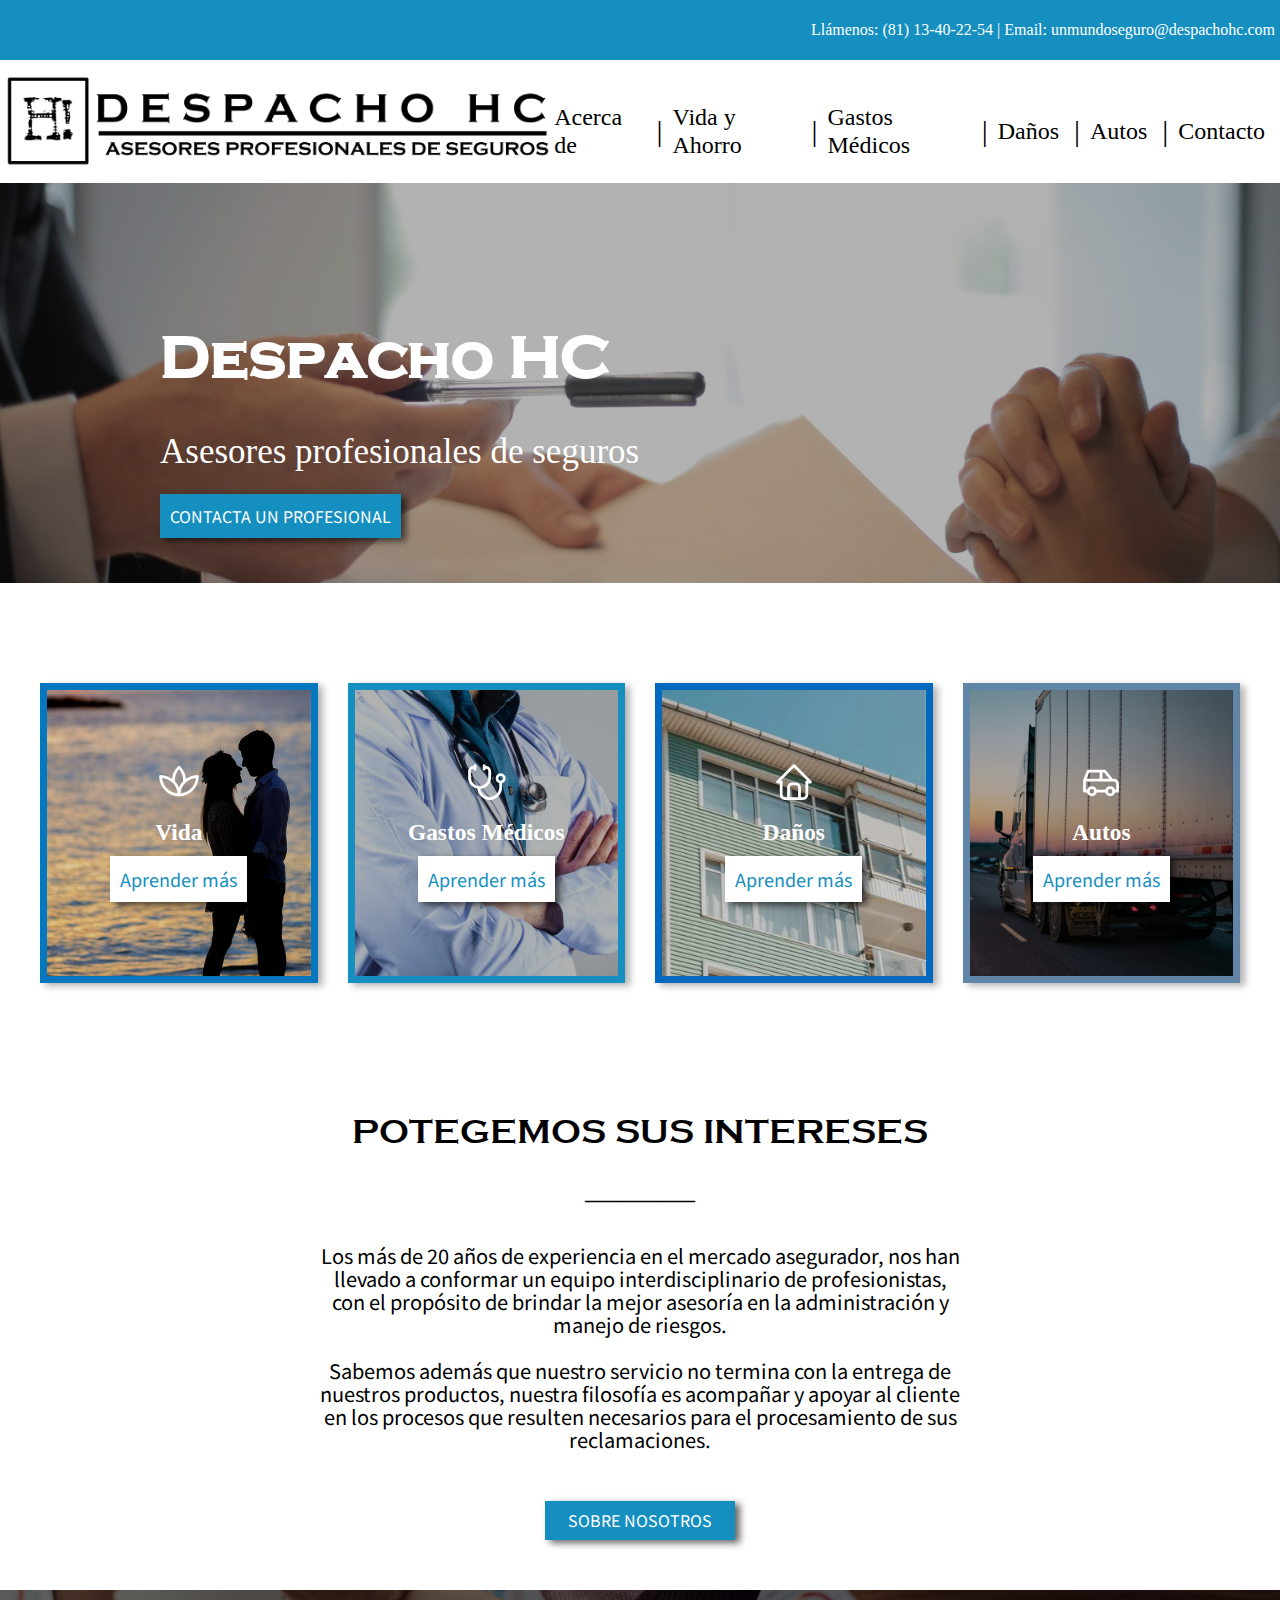
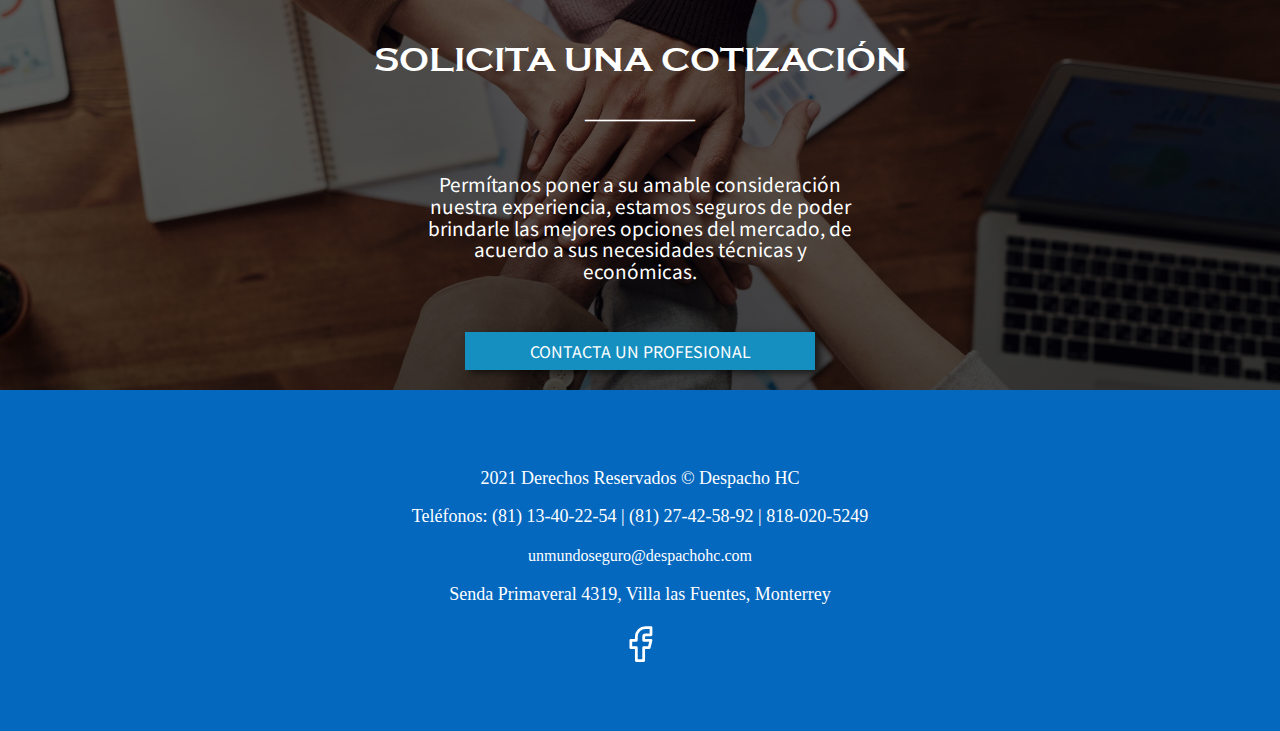
<file: index.html>
<!DOCTYPE html>
<html lang="es">
<head>
    <meta charset="UTF-8">
    <meta http-equiv="X-UA-Compatible" content="IE=edge">
    <meta name="viewport" content="width=device-width, initial-scale=1.0">
    <title>Despacho HC Seguros</title>
    <link rel="stylesheet" href="css/normalize.css">
    <link rel="stylesheet" href="css/styles.css">
    <link rel="preconnect" href="https://fonts.googleapis.com">
    <link rel="preconnect" href="https://fonts.gstatic.com" crossorigin>
    <link href="https://fonts.googleapis.com/css2?family=Noto+Sans+JP&display=swap" rel="stylesheet">
    <link rel="shortcut icon" href="img/favicon.ico" />
</head>

<body>
    <header>
        <div class="head">
            <p class="informacion">Llámenos: (81) 13-40-22-54 | 
            <a class="informacion" href="mailto:unmundoseguro@despachohc.com">Email: unmundoseguro@despachohc.com</a></p>
        </div>       
    </header>

    <main>
        <div class="navbar-header">
            <div class="logo-div">
                <a href="index.html">
                <img class="logo" src="img/LOGOTIPO_RENOVADO.png" alt="logo">
                </a>
            </div>          
            <nav class="header-menu">
                <a href="acerca.html" class="navegacion-enlace">Acerca de</a><p class="nav-p">|</p>
                <a href="vida.html" class="navegacion-enlace">Vida y Ahorro</a><p class="nav-p">|</p>
                <a href="gastos-medicos.html" class="navegacion-enlace">Gastos Médicos</a><p class="nav-p">|</p>
                <a href="daños.html" class="navegacion-enlace">Daños</a><p class="nav-p">|</p>
                <a href="autos.html" class="navegacion-enlace">Autos</a><p class="nav-p">|</p>
                <a href="contacto.html" class="navegacion-enlace">Contacto</a>
            </nav>
        </div>

        <div class="first-element">
            <div class="seguros">
                <h1>Despacho HC</h1>
                <h2 class="asesores-text">Asesores profesionales de seguros</h2>
                    <div class="contact">
                        <a href="contacto.html" class="contacta">Contacta un profesional</a>
                    </div>          
            </div>
        </div>

        <div class="recuadros">
            <div class="vida">
                <svg class="vida__icon" xmlns="http://www.w3.org/2000/svg" class="icon icon-tabler icon-tabler-plant-2" width="44" height="44" viewBox="0 0 24 24" stroke-width="1.5" stroke="white" fill="none" stroke-linecap="round" stroke-linejoin="round">
                    <path stroke="none" d="M0 0h24v24H0z" fill="none"/>
                    <path d="M2 9a10 10 0 1 0 20 0" />
                    <path d="M12 19a10 10 0 0 1 10 -10" />
                    <path d="M2 9a10 10 0 0 1 10 10" />
                    <path d="M12 4a9.7 9.7 0 0 1 2.99 7.5" />
                    <path d="M9.01 11.5a9.7 9.7 0 0 1 2.99 -7.5" />
                </svg>          
                <h3>Vida</h3>
                <a href="vida.html" class="aprender">Aprender más</a>
            </div>

            <div class="medicos">
                <svg class="vida__icon" xmlns="http://www.w3.org/2000/svg" class="icon icon-tabler icon-tabler-stethoscope" width="44" height="44" viewBox="0 0 24 24" stroke-width="1.5" stroke="white" fill="none" stroke-linecap="round" stroke-linejoin="round">
                    <path stroke="none" d="M0 0h24v24H0z" fill="none"/>
                    <path d="M6 4h-1a2 2 0 0 0 -2 2v3.5h0a5.5 5.5 0 0 0 11 0v-3.5a2 2 0 0 0 -2 -2h-1" />
                    <path d="M8 15a6 6 0 1 0 12 0v-3" />
                    <path  d="M11 3v2" />
                    <path  d="M6 3v2" />
                    <circle cx="20" cy="10" r="2" />
                </svg>              
                <h3>Gastos Médicos</h3>
                <a href="gastos-medicos.html" class="aprender">Aprender más</a>
            </div>

            <div class="danos">
                <svg class="vida__icon"xmlns="http://www.w3.org/2000/svg" class="icon icon-tabler icon-tabler-home" width="44" height="44" viewBox="0 0 24 24" stroke-width="1.5" stroke="white" fill="none" stroke-linecap="round" stroke-linejoin="round">
                    <path stroke="none" d="M0 0h24v24H0z" fill="none"/>
                    <polyline points="5 12 3 12 12 3 21 12 19 12" />
                    <path d="M5 12v7a2 2 0 0 0 2 2h10a2 2 0 0 0 2 -2v-7" />
                    <path d="M9 21v-6a2 2 0 0 1 2 -2h2a2 2 0 0 1 2 2v6" />
                </svg>
                <h3>Daños</h3>
                <a href="daños.html" class="aprender">Aprender más</a>
            </div>
            
            <div class="autos">
                <svg class="vida__icon" xmlns="http://www.w3.org/2000/svg" class="icon icon-tabler icon-tabler-car" width="44" height="44" viewBox="0 0 24 24" stroke-width="1.5" stroke="white" fill="none" stroke-linecap="round" stroke-linejoin="round">
                    <path stroke="none" d="M0 0h24v24H0z" fill="none"/>
                    <circle cx="7" cy="17" r="2" />
                    <circle cx="17" cy="17" r="2" />
                    <path d="M5 17h-2v-6l2 -5h9l4 5h1a2 2 0 0 1 2 2v4h-2m-4 0h-6m-6 -6h15m-6 0v-5" />
                </svg>
                <h3>Autos</h3>
                <a href="autos.html" class="aprender">Aprender más</a>
            </div>
        </div>     

        <div class="info">
            <h2 class="protection">Potegemos sus intereses</h2>
            <p class="protection-line">___________</p>
            <p class="protection-text">Los más de 20 años de experiencia en el mercado asegurador, nos han llevado a conformar un equipo interdisciplinario de profesionistas, con el propósito de brindar la mejor asesoría en la administración y manejo de riesgos.
            <br><br>
            Sabemos además que nuestro servicio no termina con la entrega de nuestros productos, nuestra filosofía es acompañar y apoyar al cliente en los procesos que resulten necesarios para el procesamiento de sus reclamaciones.</p>
            <a href="acerca.html" class="contacta-us">Sobre nosotros</a>
        </div>       

        <div class="presupuesto">
            <h2 class="cotizacion">Solicita una cotización</h2>
            <p class="protection-line2">___________</p>
            <p class="cotizacion-text">Permítanos poner a su amable consideración nuestra experiencia, estamos seguros de poder brindarle las mejores opciones del mercado, de acuerdo a sus necesidades técnicas y económicas.</p>
            <a href="contacto.html" class="contacta centered">Contacta un profesional</a>
        </div>
    </main>

    <footer class="footer">
        <div class="copyright">
            <p>2021 Derechos Reservados &copy; Despacho HC</p>
            <p>Teléfonos: (81) 13-40-22-54 | (81) 27-42-58-92 | 818-020-5249</p>    
            <p><a class="informacion" href="mailto:unmundoseguro@despachohc.com"> unmundoseguro@despachohc.com</a></p>
            <p>Senda Primaveral 4319, Villa las Fuentes, Monterrey</p>
            <!-- link de reenvio -->
            <a href="https://www.facebook.com/Despacho-HC-158991060785678" target="_blank"> 
                <svg xmlns="http://www.w3.org/2000/svg"   class="icon icon-tabler icon-tabler-brand-facebook" width="44" height="44" viewBox="0 0 24 24" stroke-width="1.5" stroke="white" fill="none" stroke-linecap="round" stroke-linejoin="round">
                <path stroke="none" d="M0 0h24v24H0z" fill="none"/>
                <path d="M7 10v4h3v7h4v-7h3l1 -4h-4v-2a1 1 0 0 1 1 -1h3v-4h-3a5 5 0 0 0 -5 5v2h-3" />
                </svg>
            </a>
        </div>
    </footer>
</body>
</html>
</file>
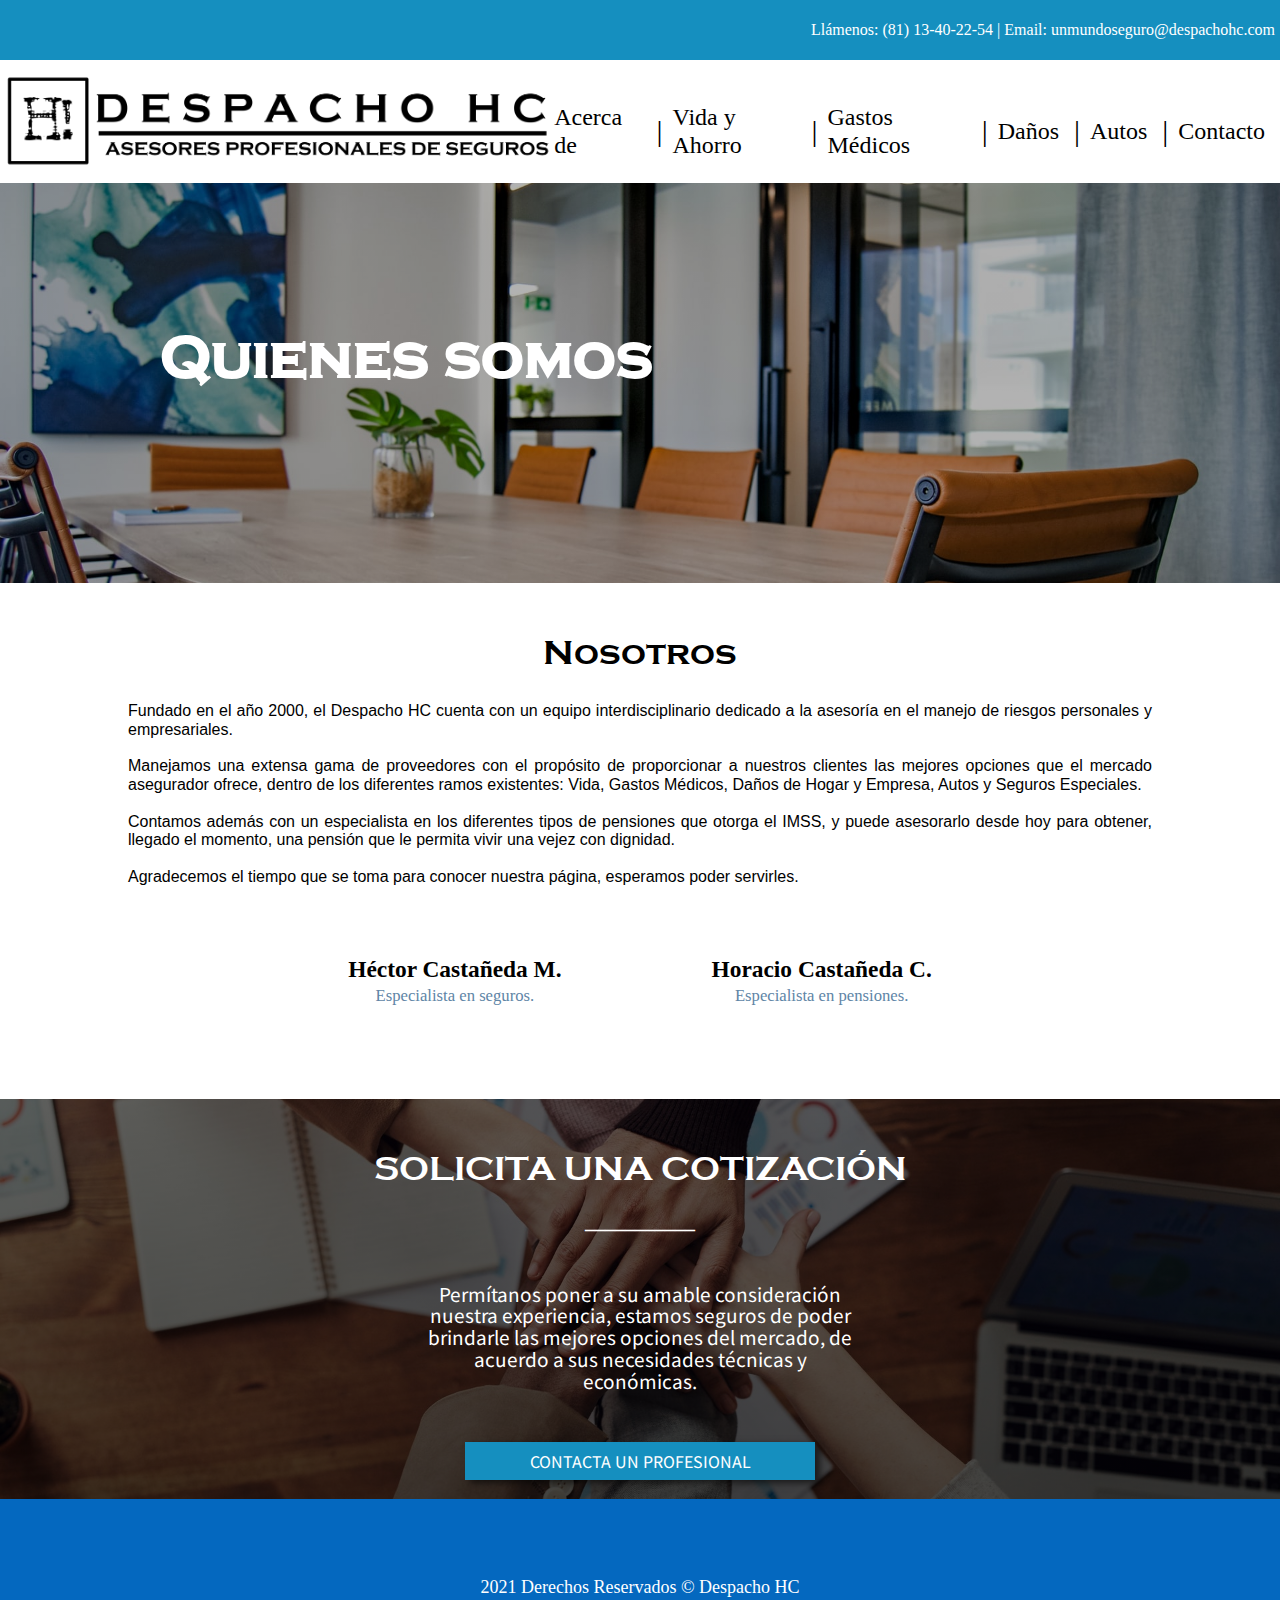
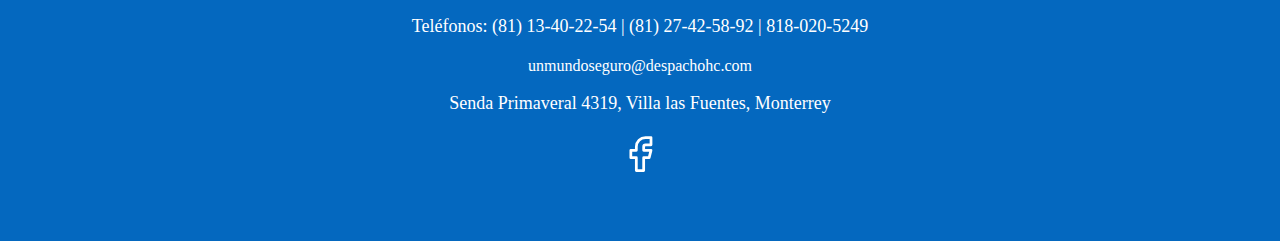
<file: acerca.html>
<!DOCTYPE html>
<html lang="es">
<head>
    <meta charset="UTF-8">
    <meta http-equiv="X-UA-Compatible" content="IE=edge">
    <meta name="viewport" content="width=device-width, initial-scale=1.0">
    <title>Acerca de nosotros - Despacho HC Seguros</title>
    <link rel="stylesheet" href="css/normalize.css">
    <link rel="stylesheet" href="css/styles.css">
    <link rel="preconnect" href="https://fonts.googleapis.com">
    <link rel="preconnect" href="https://fonts.gstatic.com" crossorigin>
    <link href="https://fonts.googleapis.com/css2?family=Noto+Sans+JP&display=swap" rel="stylesheet">
    <link rel="shortcut icon" href="img/favicon.ico" />
</head>

<body>
    <header>
        <div class="head">
            <p class="informacion">Llámenos: (81) 13-40-22-54 | 
            <a class="informacion" href="mailto:unmundoseguro@despachohc.com">Email: unmundoseguro@despachohc.com</a></p>
        </div>       
    </header>

    <main>
        <div class="navbar-header">
            <div class="logo-div">
                <a href="index.html">
                <img class="logo" src="img/LOGOTIPO_RENOVADO.png" alt="logo">
                </a>
            </div>          
            <nav class="header-menu">
                <a href="acerca.html" class="navegacion-enlace">Acerca de</a><p class="nav-p">|</p>
                <a href="vida.html" class="navegacion-enlace">Vida y Ahorro</a><p class="nav-p">|</p>
                <a href="gastos-medicos.html" class="navegacion-enlace">Gastos Médicos</a><p class="nav-p">|</p>
                <a href="daños.html" class="navegacion-enlace">Daños</a><p class="nav-p">|</p>
                <a href="autos.html" class="navegacion-enlace">Autos</a><p class="nav-p">|</p>
                <a href="contacto.html" class="navegacion-enlace">Contacto</a>
            </nav>
        </div>

        <div class="first-element somos">
            <div class="seguros">
                <h1>Quienes somos</h1>                          
            </div>
        </div>

        <section>
            <div class="nosotros">
            <h2 class="nosotros__titulo">Nosotros</h2>               
                <p  class="vida__text justificado">Fundado en el año 2000, el Despacho HC cuenta con un equipo interdisciplinario dedicado a la asesoría en el manejo de riesgos personales y empresariales.<br><br>Manejamos una extensa gama de proveedores con el propósito de proporcionar a nuestros clientes las mejores opciones que el mercado asegurador ofrece, dentro de los diferentes ramos existentes: Vida, Gastos Médicos, Daños de Hogar y Empresa, Autos y Seguros Especiales.<br><br>Contamos además con un especialista en los diferentes tipos de pensiones que otorga el IMSS, y puede asesorarlo desde hoy para obtener, llegado el momento, una pensión que le permita vivir una vejez con dignidad.<br><br>Agradecemos el tiempo que se toma para conocer nuestra página, esperamos poder servirles.
            </div>
    </section>

    <div class="bios">            
        <div class="acerca">    
            <h3 class="nombre-persona">Héctor Castañeda M.</h2>
            <h2 class="cargo-persona">Especialista en seguros.</h3>
        </div>          

        <div class="acerca">    
            <h3 class="nombre-persona">Horacio Castañeda C.</h2>
            <h2 class="cargo-persona">Especialista en pensiones.</h3>
        </div>              
    </div>     

        <div class="presupuesto">
            <h2 class="cotizacion">Solicita una cotización</h2>
            <p class="protection-line2">___________</p>
            <p class="cotizacion-text">Permítanos poner a su amable consideración nuestra experiencia, estamos seguros de poder brindarle las mejores opciones del mercado, de acuerdo a sus necesidades técnicas y económicas.</p>
            <a href="contacto.html" class="contacta centered">Contacta un profesional</a>
        </div>
    </main>

    <footer class="footer">
        <div class="copyright">
            <p>2021 Derechos Reservados &copy; Despacho HC</p>
            <p>Teléfonos: (81) 13-40-22-54 | (81) 27-42-58-92 | 818-020-5249</p>    
            <p><a class="informacion" href="mailto:unmundoseguro@despachohc.com"> unmundoseguro@despachohc.com</a></p>
            <p>Senda Primaveral 4319, Villa las Fuentes, Monterrey</p>
            <!-- link de reenvio -->
            <a href="https://www.facebook.com/Despacho-HC-158991060785678" target="_blank"> 
                <svg xmlns="http://www.w3.org/2000/svg"   class="icon icon-tabler icon-tabler-brand-facebook" width="44" height="44" viewBox="0 0 24 24" stroke-width="1.5" stroke="white" fill="none" stroke-linecap="round" stroke-linejoin="round">
                <path stroke="none" d="M0 0h24v24H0z" fill="none"/>
                <path d="M7 10v4h3v7h4v-7h3l1 -4h-4v-2a1 1 0 0 1 1 -1h3v-4h-3a5 5 0 0 0 -5 5v2h-3" />
                </svg>
            </a>
        </div>
    </footer>
</body>
</html>
</file>
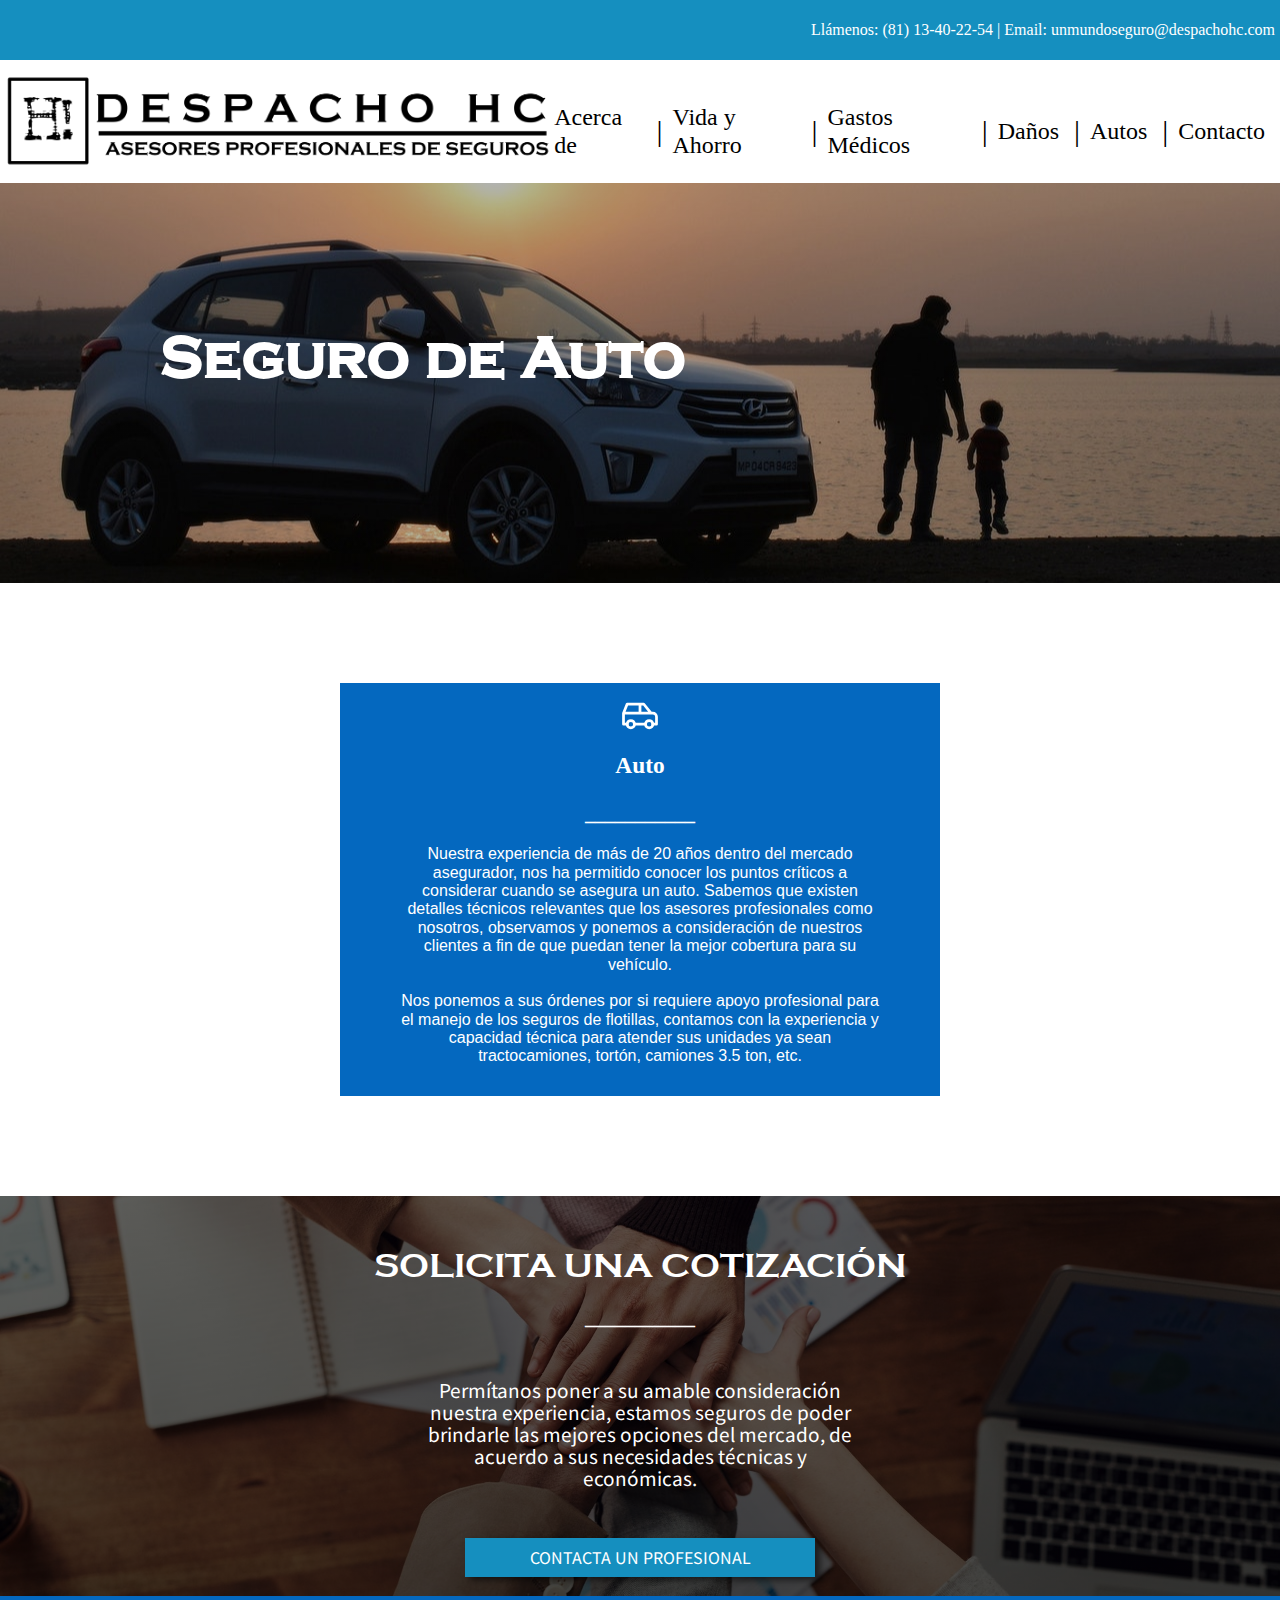
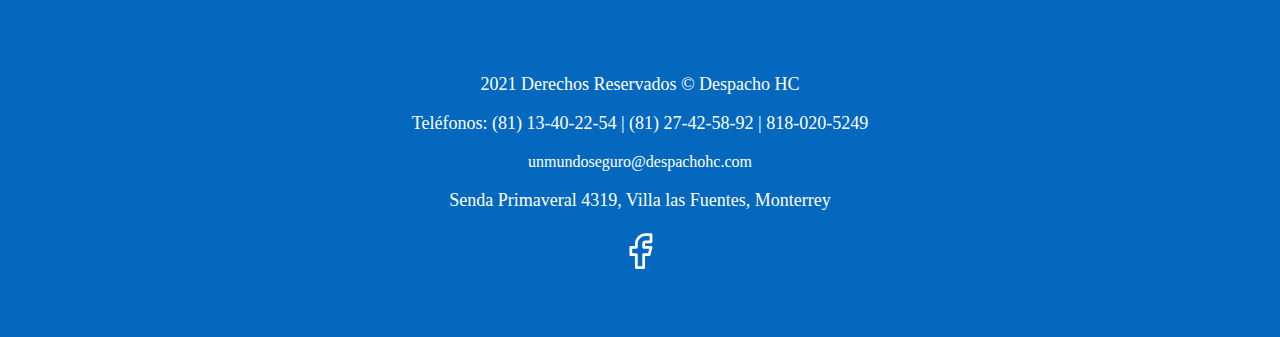
<file: autos.html>
<!DOCTYPE html>
<html lang="es">
<head>
    <meta charset="UTF-8">
    <meta http-equiv="X-UA-Compatible" content="IE=edge">
    <meta name="viewport" content="width=device-width, initial-scale=1.0">
    <title>Auto - Despacho HC</title>
    <link rel="stylesheet" href="css/normalize.css">
    <link rel="stylesheet" href="css/styles.css">
    <link rel="preconnect" href="https://fonts.googleapis.com">
    <link rel="preconnect" href="https://fonts.gstatic.com" crossorigin>
    <link href="https://fonts.googleapis.com/css2?family=Noto+Sans+JP&display=swap" rel="stylesheet">
    <link rel="shortcut icon" href="img/favicon.ico" />
</head>

<body>
    <header>
        <div class="head">
            <p class="informacion">Llámenos: (81) 13-40-22-54 | 
            <a class="informacion" href="mailto:unmundoseguro@despachohc.com">Email: unmundoseguro@despachohc.com</a></p>
        </div>       
    </header>

    <main>
        <div class="navbar-header">
            <div class="logo-div">
                <a href="index.html">
                    <img class="logo" src="img/LOGOTIPO_RENOVADO.png" alt="logo">
                </a>
            </div>          
            <nav class="header-menu">
                <a href="acerca.html" class="navegacion-enlace">Acerca de</a><p class="nav-p">|</p>
                <a href="vida.html" class="navegacion-enlace">Vida y Ahorro</a><p class="nav-p">|</p>
                <a href="gastos-medicos.html" class="navegacion-enlace">Gastos Médicos</a><p class="nav-p">|</p>
                <a href="daños.html" class="navegacion-enlace">Daños</a><p class="nav-p">|</p>
                <a href="autos.html" class="navegacion-enlace">Autos</a><p class="nav-p">|</p>
                <a href="contacto.html" class="navegacion-enlace">Contacto</a>
            </nav>
        </div>

        <div class="first-element-gm auto">
            <div class="seguros">
                <h1>Seguro de Auto</h1>                  
            </div>
        </div>

        <div class="recuadros">
            <div class="danos-page">
                <svg xmlns="http://www.w3.org/2000/svg" class="icon icon-tabler icon-tabler-car" width="44" height="44" viewBox="0 0 24 24" stroke-width="1.5" stroke="white" fill="none" stroke-linecap="round" stroke-linejoin="round">
                    <path stroke="none" d="M0 0h24v24H0z" fill="none"/>
                    <circle cx="7" cy="17" r="2" />
                    <circle cx="17" cy="17" r="2" />
                    <path d="M5 17h-2v-6l2 -5h9l4 5h1a2 2 0 0 1 2 2v4h-2m-4 0h-6m-6 -6h15m-6 0v-5" />
                </svg>
                <h3>Auto</h3>
                <p class="protection-line">___________</p>            
                <p class="vida__text">Nuestra experiencia de más de 20 años dentro del mercado asegurador, nos ha permitido conocer los puntos críticos a considerar cuando se asegura un auto. Sabemos que existen detalles técnicos relevantes que los asesores profesionales como nosotros, observamos y ponemos a consideración de nuestros clientes a fin de que puedan tener la mejor cobertura para su vehículo. <br><br>
                Nos ponemos a sus órdenes por si requiere apoyo profesional para el manejo de los seguros de flotillas, contamos con la experiencia y capacidad técnica para atender sus unidades ya sean tractocamiones, tortón, camiones 3.5 ton, etc.</p>              
            </div>       
        </div>         

        <div class="presupuesto">
            <h2 class="cotizacion">Solicita una cotización</h2>
            <p class="protection-line2">___________</p>
            <p class="cotizacion-text">Permítanos poner a su amable consideración nuestra experiencia, estamos seguros de poder brindarle las mejores opciones del mercado, de acuerdo a sus necesidades técnicas y económicas.</p>
            <a href="contacto.html" class="contacta centered">Contacta un profesional</a>
        </div>
    </main>

    <footer class="footer">
        <div class="copyright">
            <p>2021 Derechos Reservados &copy; Despacho HC</p>
            <p>Teléfonos: (81) 13-40-22-54 | (81) 27-42-58-92 | 818-020-5249</p>    
            <p><a class="informacion" href="mailto:unmundoseguro@despachohc.com"> unmundoseguro@despachohc.com</a></p>
            <p>Senda Primaveral 4319, Villa las Fuentes, Monterrey</p>
            <!-- link de reenvio -->
            <a href="https://www.facebook.com/Despacho-HC-158991060785678" target="_blank"> 
                <svg xmlns="http://www.w3.org/2000/svg"   class="icon icon-tabler icon-tabler-brand-facebook" width="44" height="44" viewBox="0 0 24 24" stroke-width="1.5" stroke="white" fill="none" stroke-linecap="round" stroke-linejoin="round">
                <path stroke="none" d="M0 0h24v24H0z" fill="none"/>
                <path d="M7 10v4h3v7h4v-7h3l1 -4h-4v-2a1 1 0 0 1 1 -1h3v-4h-3a5 5 0 0 0 -5 5v2h-3" />
                </svg>
            </a>
        </div>
    </footer>
</body>
</html>
</file>
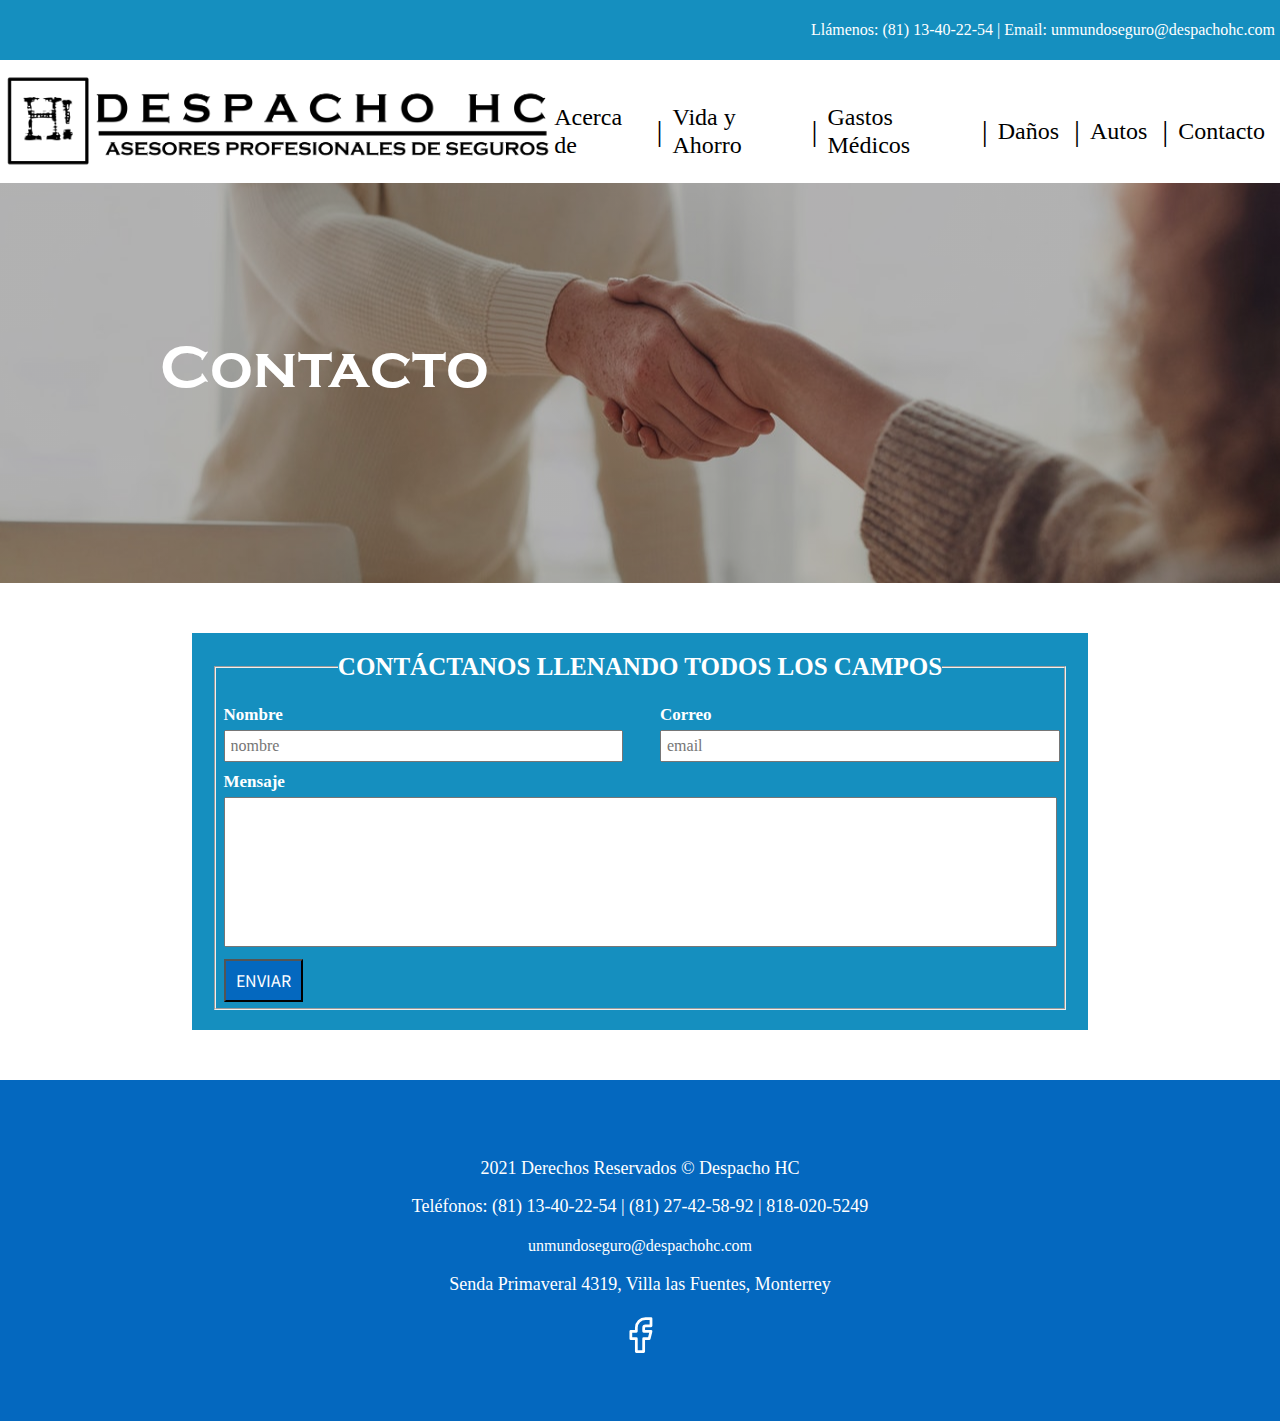
<file: contacto.html>
<!DOCTYPE html>
<html lang="es">
<head>
    <meta charset="UTF-8">
    <meta http-equiv="X-UA-Compatible" content="IE=edge">
    <meta name="viewport" content="width=device-width, initial-scale=1.0">
    <title>Despacho HC Seguros</title>
    <link rel="stylesheet" href="css/normalize.css">
    <link rel="stylesheet" href="css/styles.css">
    <link rel="preconnect" href="https://fonts.googleapis.com">
    <link rel="preconnect" href="https://fonts.gstatic.com" crossorigin>
    <link href="https://fonts.googleapis.com/css2?family=Noto+Sans+JP&display=swap" rel="stylesheet">
    <link rel="shortcut icon" href="img/favicon.ico" />
</head>

<body>
    <header>
        <div class="head">
            <p class="informacion">Llámenos: (81) 13-40-22-54 | 
            <a class="informacion" href="mailto:unmundoseguro@despachohc.com">Email: unmundoseguro@despachohc.com</a></p>
        </div>       
    </header>

    <main>
        <div class="navbar-header">
            <div class="logo-div">
                <a href="index.html">
                    <img class="logo" src="img/LOGOTIPO_RENOVADO.png" alt="logo">
                </a>
            </div>          
            <nav class="header-menu">
                <a href="acerca.html" class="navegacion-enlace">Acerca de</a><p class="nav-p">|</p>
                <a href="vida.html" class="navegacion-enlace">Vida y Ahorro</a><p class="nav-p">|</p>
                <a href="gastos-medicos.html" class="navegacion-enlace">Gastos Médicos</a><p class="nav-p">|</p>
                <a href="daños.html" class="navegacion-enlace">Daños</a><p class="nav-p">|</p>
                <a href="autos.html" class="navegacion-enlace">Autos</a><p class="nav-p">|</p>
                <a href="contacto.html" class="navegacion-enlace">Contacto</a>
            </nav>
        </div>

        <div class="first-element-contact">
            <div class="seguros">
                <h2 class="title">Contacto</h2>
            </div>
        </div>

        <section>
            <form class="formulario" method="post" action="email.php" onsubmit="return mostrarAlerta()">	
                <fieldset> 
                    <legend>Contáctanos llenando todos los campos</legend>    
                    <div class="contenedorCampos">
                    <div class="campo">
                        <label>Nombre</label>
                        <input class="inputText" type="text" placeholder ="nombre" name="nombre" required>	
                    </div>                               
                    <div class="campo">
                        <label>Correo</label>
                        <input class="inputText" type="email" placeholder ="email" name="email" required>
                    </div>    
                    <div class="campo">
                        <label>Mensaje</label>
                        <textarea type="text" class="inputText" name="area" required></textarea>
                    </div>  
                    </div>                           	
                    <div>
                        <input class="contacta-contacto" type ="submit" value="Enviar">
                    </div>
                </fieldset>
            </form>        
            
        </section>
      
    <footer class="footer">
        <div class="copyright">
            <p>2021 Derechos Reservados &copy; Despacho HC</p>
            <p>Teléfonos: (81) 13-40-22-54 | (81) 27-42-58-92 | 818-020-5249</p>    
            <p><a class="informacion" href="mailto:unmundoseguro@despachohc.com"> unmundoseguro@despachohc.com</a></p>
            <p>Senda Primaveral 4319, Villa las Fuentes, Monterrey</p>
            <!-- link de reenvio -->
            <a href="https://www.facebook.com/Despacho-HC-158991060785678" target="_blank"> 
                <svg xmlns="http://www.w3.org/2000/svg"   class="icon icon-tabler icon-tabler-brand-facebook" width="44" height="44" viewBox="0 0 24 24" stroke-width="1.5" stroke="white" fill="none" stroke-linecap="round" stroke-linejoin="round">
                <path stroke="none" d="M0 0h24v24H0z" fill="none"/>
                <path d="M7 10v4h3v7h4v-7h3l1 -4h-4v-2a1 1 0 0 1 1 -1h3v-4h-3a5 5 0 0 0 -5 5v2h-3" />
                </svg>
            </a>
        </div>
    </footer>

    <script src="js/alerta.js"></script>
</body>
</html>
</file>
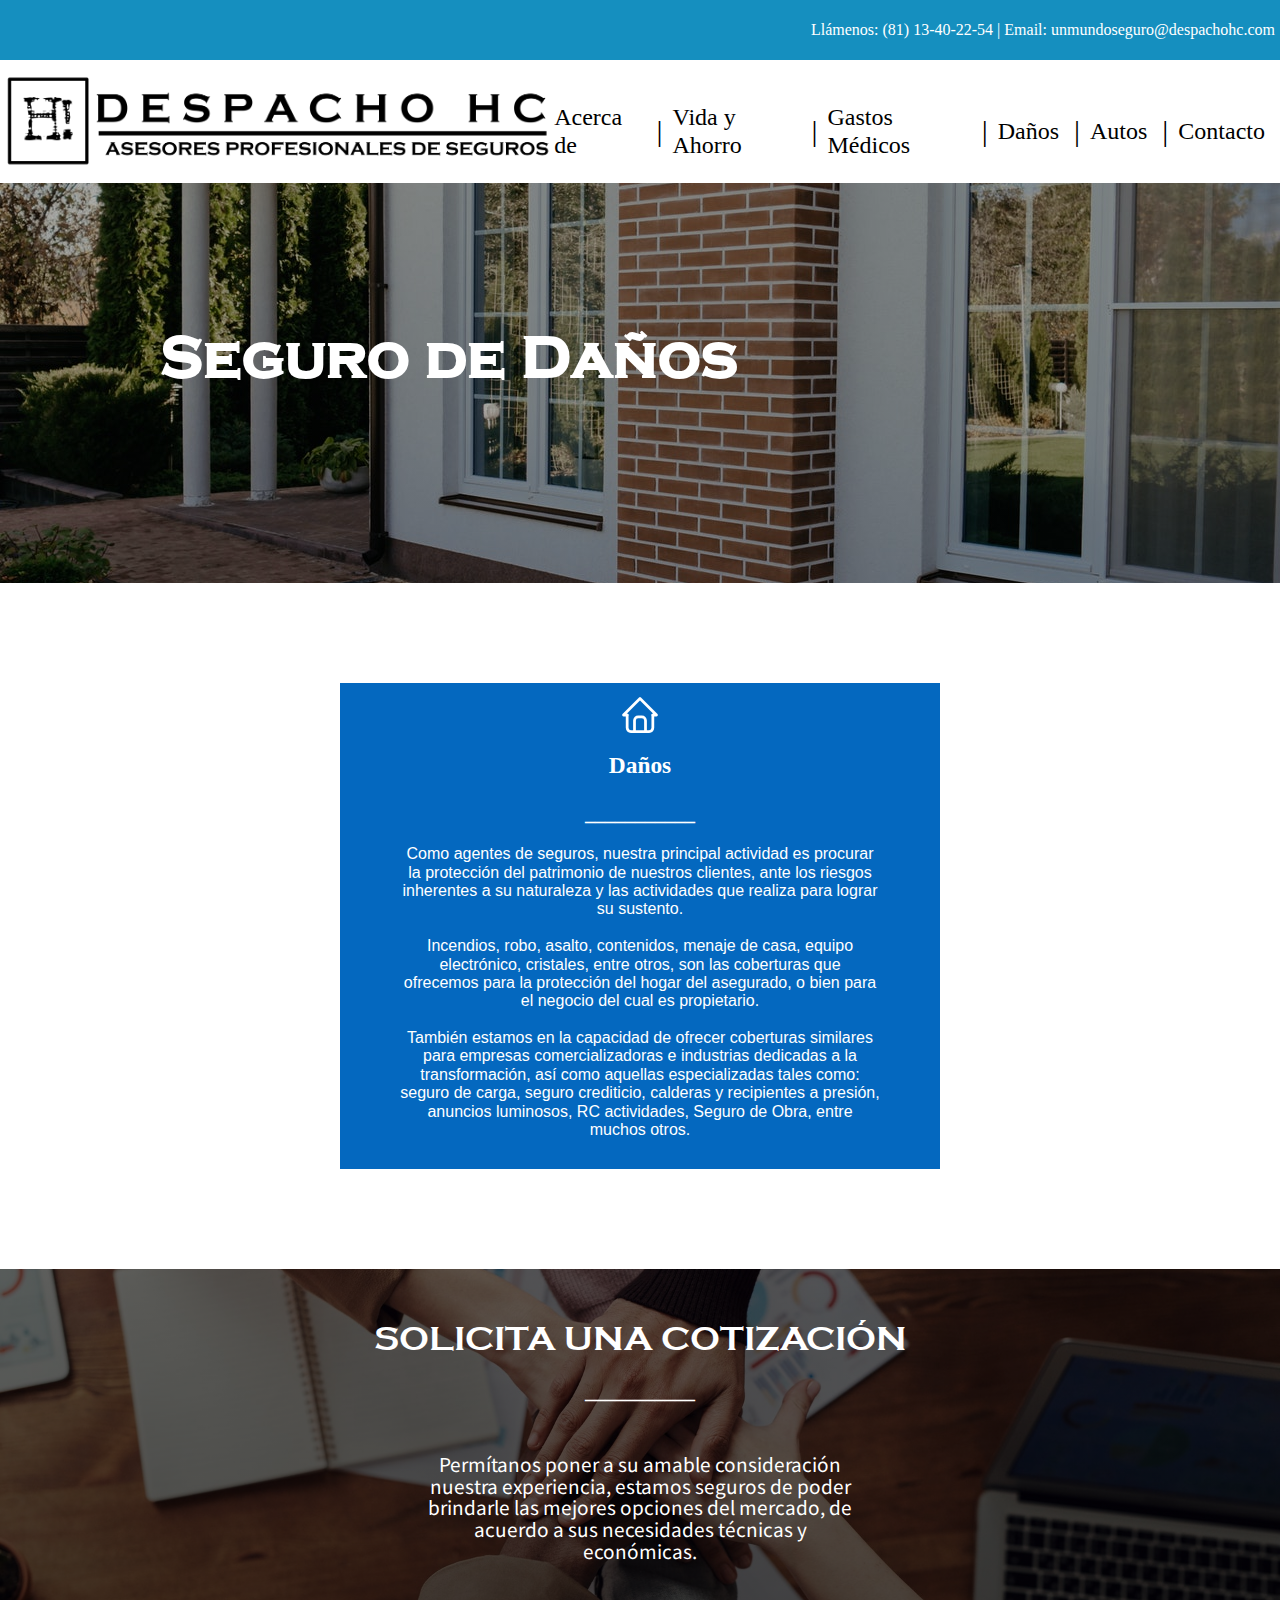
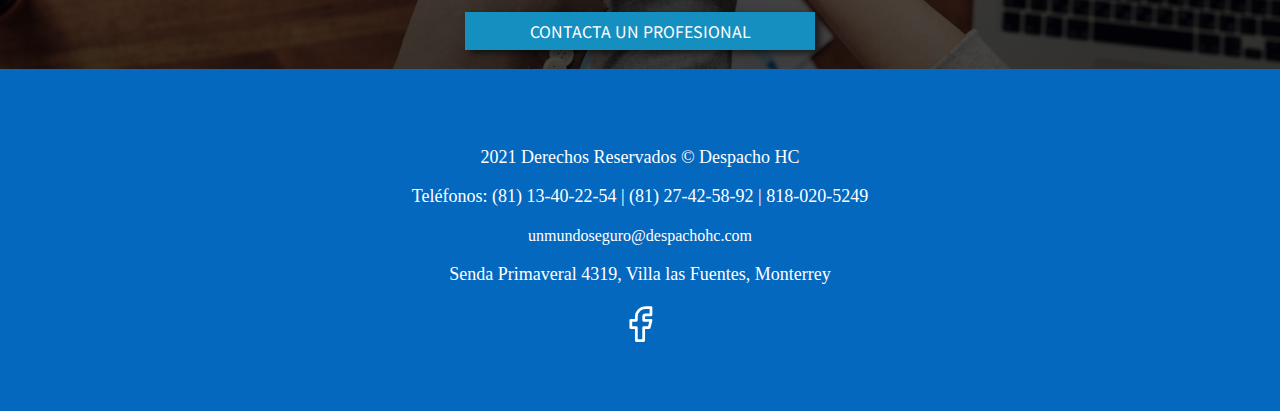
<file: daños.html>
<!DOCTYPE html>
<html lang="es">
<head>
    <meta charset="UTF-8">
    <meta http-equiv="X-UA-Compatible" content="IE=edge">
    <meta name="viewport" content="width=device-width, initial-scale=1.0">
    <title>Daños - Despacho HC</title>
    <link rel="stylesheet" href="css/normalize.css">
    <link rel="stylesheet" href="css/styles.css">
    <link rel="preconnect" href="https://fonts.googleapis.com">
    <link rel="preconnect" href="https://fonts.gstatic.com" crossorigin>
    <link href="https://fonts.googleapis.com/css2?family=Noto+Sans+JP&display=swap" rel="stylesheet">
    <link rel="shortcut icon" href="img/favicon.ico" />
</head>

<body>
    <header>
        <div class="head">
            <p class="informacion">Llámenos: (81) 13-40-22-54 | 
            <a class="informacion" href="mailto:unmundoseguro@despachohc.com">Email: unmundoseguro@despachohc.com</a></p>
        </div>       
    </header>

    <main>
        <div class="navbar-header">
            <div class="logo-div">
                <a href="index.html">
                    <img class="logo" src="img/LOGOTIPO_RENOVADO.png" alt="logo">
                </a>
            </div>          
            <nav class="header-menu">
                <a href="acerca.html" class="navegacion-enlace">Acerca de</a><p class="nav-p">|</p>
                <a href="vida.html" class="navegacion-enlace">Vida y Ahorro</a><p class="nav-p">|</p>
                <a href="gastos-medicos.html" class="navegacion-enlace">Gastos Médicos</a><p class="nav-p">|</p>
                <a href="daños.html" class="navegacion-enlace">Daños</a><p class="nav-p">|</p>
                <a href="autos.html" class="navegacion-enlace">Autos</a><p class="nav-p">|</p>
                <a href="contacto.html" class="navegacion-enlace">Contacto</a>
            </nav>
        </div>

        <div class="first-element-gm daños">
            <div class="seguros">
                <h1>Seguro de Daños</h1>                  
            </div>
        </div>

        <div class="recuadros">
            <div class="danos-page">
                <svg xmlns="http://www.w3.org/2000/svg" class="icon icon-tabler icon-tabler-home" width="44" height="44" viewBox="0 0 24 24" stroke-width="1.5" stroke="white" fill="none" stroke-linecap="round" stroke-linejoin="round">
                    <path stroke="none" d="M0 0h24v24H0z" fill="none"/>
                    <polyline points="5 12 3 12 12 3 21 12 19 12" />
                    <path d="M5 12v7a2 2 0 0 0 2 2h10a2 2 0 0 0 2 -2v-7" />
                    <path d="M9 21v-6a2 2 0 0 1 2 -2h2a2 2 0 0 1 2 2v6" />
                </svg>
                <h3>Daños</h3>
                <p class="protection-line">___________</p>            
                <p class="vida__text">Como agentes de seguros, nuestra principal actividad es procurar la protección del patrimonio de nuestros clientes, ante los riesgos inherentes a su naturaleza y las actividades que realiza para lograr su sustento.<br><br>
                Incendios, robo, asalto, contenidos, menaje de casa, equipo electrónico, cristales, entre otros, son las coberturas que ofrecemos para la protección del hogar del asegurado, o bien para el negocio del cual es propietario.<br><br>                
                También estamos en la capacidad de ofrecer coberturas similares para empresas comercializadoras e industrias dedicadas a la transformación, así como aquellas especializadas tales como: seguro de carga, seguro crediticio, calderas y recipientes a presión, anuncios luminosos, RC actividades, Seguro de Obra, entre muchos otros.</p>              
            </div>       
        </div>         

        <div class="presupuesto">
            <h2 class="cotizacion">Solicita una cotización</h2>
            <p class="protection-line2">___________</p>
            <p class="cotizacion-text">Permítanos poner a su amable consideración nuestra experiencia, estamos seguros de poder brindarle las mejores opciones del mercado, de acuerdo a sus necesidades técnicas y económicas.</p>
            <a href="contacto.html" class="contacta centered">Contacta un profesional</a>
        </div>
    </main>

    <footer class="footer">
        <div class="copyright">
            <p>2021 Derechos Reservados &copy; Despacho HC</p>
            <p>Teléfonos: (81) 13-40-22-54 | (81) 27-42-58-92 | 818-020-5249</p>    
            <p><a class="informacion" href="mailto:unmundoseguro@despachohc.com"> unmundoseguro@despachohc.com</a></p>
            <p>Senda Primaveral 4319, Villa las Fuentes, Monterrey</p>
            <!-- link de reenvio -->
            <a href="https://www.facebook.com/Despacho-HC-158991060785678" target="_blank"> 
                <svg xmlns="http://www.w3.org/2000/svg"   class="icon icon-tabler icon-tabler-brand-facebook" width="44" height="44" viewBox="0 0 24 24" stroke-width="1.5" stroke="white" fill="none" stroke-linecap="round" stroke-linejoin="round">
                <path stroke="none" d="M0 0h24v24H0z" fill="none"/>
                <path d="M7 10v4h3v7h4v-7h3l1 -4h-4v-2a1 1 0 0 1 1 -1h3v-4h-3a5 5 0 0 0 -5 5v2h-3" />
                </svg>
            </a>
        </div>
    </footer>
</body>
</html>
</file>
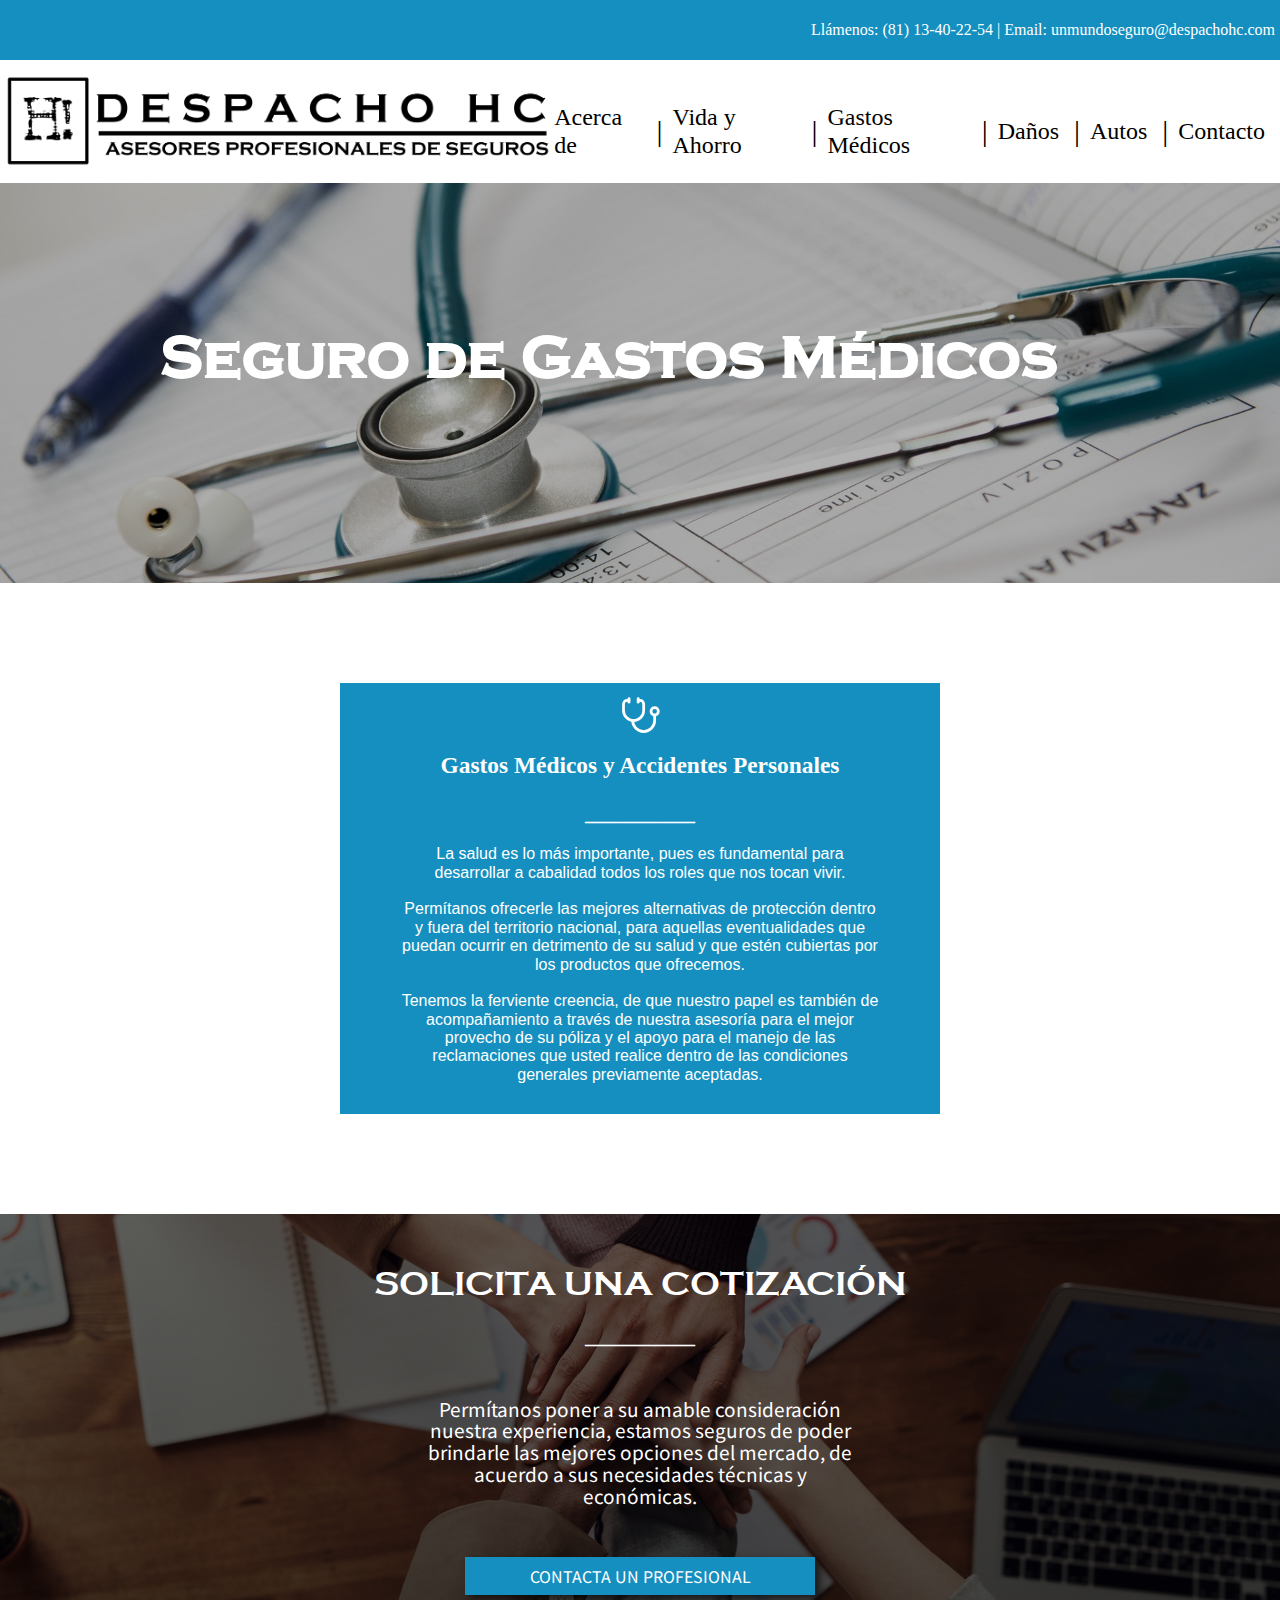
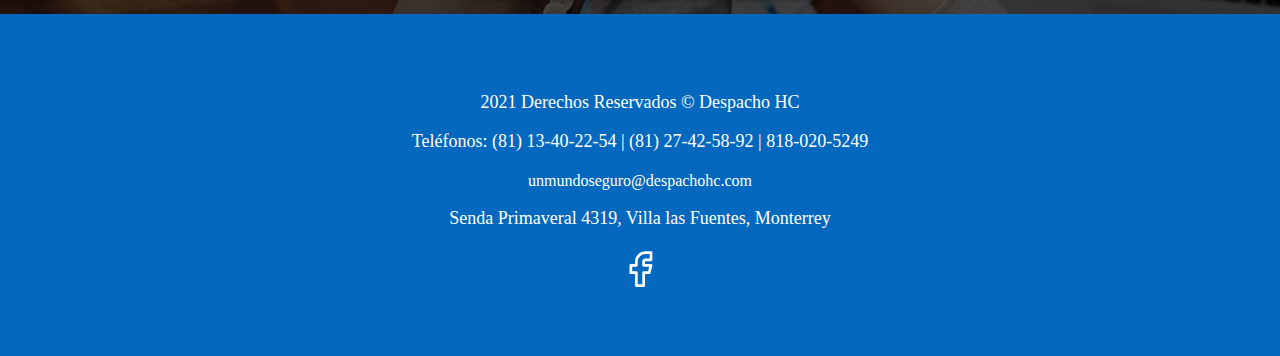
<file: gastos-medicos.html>
<!DOCTYPE html>
<html lang="es">
<head>
    <meta charset="UTF-8">
    <meta http-equiv="X-UA-Compatible" content="IE=edge">
    <meta name="viewport" content="width=device-width, initial-scale=1.0">
    <title>Gastos Médicos - Despacho HC</title>
    <link rel="stylesheet" href="css/normalize.css">
    <link rel="stylesheet" href="css/styles.css">
    <link rel="preconnect" href="https://fonts.googleapis.com">
    <link rel="preconnect" href="https://fonts.gstatic.com" crossorigin>
    <link href="https://fonts.googleapis.com/css2?family=Noto+Sans+JP&display=swap" rel="stylesheet">
    <link rel="shortcut icon" href="img/favicon.ico" />
</head>

<body>
    <header>
        <div class="head">
            <p class="informacion">Llámenos: (81) 13-40-22-54 | 
            <a class="informacion" href="mailto:unmundoseguro@despachohc.com">Email: unmundoseguro@despachohc.com</a></p>
        </div>       
    </header>

    <main>
        <div class="navbar-header">
            <div class="logo-div">
                <a href="index.html">
                    <img class="logo" src="img/LOGOTIPO_RENOVADO.png" alt="logo">
                </a>
            </div>          
            <nav class="header-menu">
                <a href="acerca.html" class="navegacion-enlace">Acerca de</a><p class="nav-p">|</p>
                <a href="vida.html" class="navegacion-enlace">Vida y Ahorro</a><p class="nav-p">|</p>
                <a href="gastos-medicos.html" class="navegacion-enlace">Gastos Médicos</a><p class="nav-p">|</p>
                <a href="daños.html" class="navegacion-enlace">Daños</a><p class="nav-p">|</p>
                <a href="autos.html" class="navegacion-enlace">Autos</a><p class="nav-p">|</p>
                <a href="contacto.html" class="navegacion-enlace">Contacto</a>
            </nav>
        </div>

        <div class="first-element-gm">
            <div class="seguros">
                <h1>Seguro de Gastos Médicos</h1>                  
            </div>
        </div>

        <div class="recuadros">
            <div class="gm-page">
                <svg xmlns="http://www.w3.org/2000/svg" class="icon icon-tabler icon-tabler-stethoscope" width="44" height="44" viewBox="0 0 24 24" stroke-width="1.5" stroke="white" fill="none" stroke-linecap="round" stroke-linejoin="round">
                    <path stroke="none" d="M0 0h24v24H0z" fill="none"/>
                    <path d="M6 4h-1a2 2 0 0 0 -2 2v3.5h0a5.5 5.5 0 0 0 11 0v-3.5a2 2 0 0 0 -2 -2h-1" />
                    <path d="M8 15a6 6 0 1 0 12 0v-3" />
                    <path  d="M11 3v2" />
                    <path  d="M6 3v2" />
                    <circle cx="20" cy="10" r="2" />
                </svg>              
                <h3>Gastos Médicos y Accidentes Personales</h3>
                <p class="protection-line">___________</p>            
                <p class="vida__text">La salud es lo más importante, pues es fundamental para desarrollar a cabalidad todos los roles que nos tocan vivir. <br><br>
                Permítanos ofrecerle las mejores alternativas de protección dentro y fuera del territorio nacional, para aquellas eventualidades que puedan ocurrir en detrimento de su salud y que estén cubiertas por los productos que ofrecemos.<br><br>               
                Tenemos la ferviente creencia, de que nuestro papel es también de acompañamiento a través de nuestra asesoría para el mejor provecho de su póliza y el apoyo para el manejo de las reclamaciones que usted realice dentro de las condiciones generales previamente aceptadas.
                </p>              
            </div>       
        </div>         

        <div class="presupuesto">
            <h2 class="cotizacion">Solicita una cotización</h2>
            <p class="protection-line2">___________</p>
            <p class="cotizacion-text">Permítanos poner a su amable consideración nuestra experiencia, estamos seguros de poder brindarle las mejores opciones del mercado, de acuerdo a sus necesidades técnicas y económicas.</p>
            <a href="contacto.html" class="contacta centered">Contacta un profesional</a>
        </div>
    </main>

    <footer class="footer">
        <div class="copyright">
            <p>2021 Derechos Reservados &copy; Despacho HC</p>
            <p>Teléfonos: (81) 13-40-22-54 | (81) 27-42-58-92 | 818-020-5249</p>    
            <p><a class="informacion" href="mailto:unmundoseguro@despachohc.com"> unmundoseguro@despachohc.com</a></p>
            <p>Senda Primaveral 4319, Villa las Fuentes, Monterrey</p>
            <!-- link de reenvio -->
            <a href="https://www.facebook.com/Despacho-HC-158991060785678" target="_blank"> 
                <svg xmlns="http://www.w3.org/2000/svg"   class="icon icon-tabler icon-tabler-brand-facebook" width="44" height="44" viewBox="0 0 24 24" stroke-width="1.5" stroke="white" fill="none" stroke-linecap="round" stroke-linejoin="round">
                <path stroke="none" d="M0 0h24v24H0z" fill="none"/>
                <path d="M7 10v4h3v7h4v-7h3l1 -4h-4v-2a1 1 0 0 1 1 -1h3v-4h-3a5 5 0 0 0 -5 5v2h-3" />
                </svg>
            </a>
        </div>
    </footer>
</body>
</html>
</file>
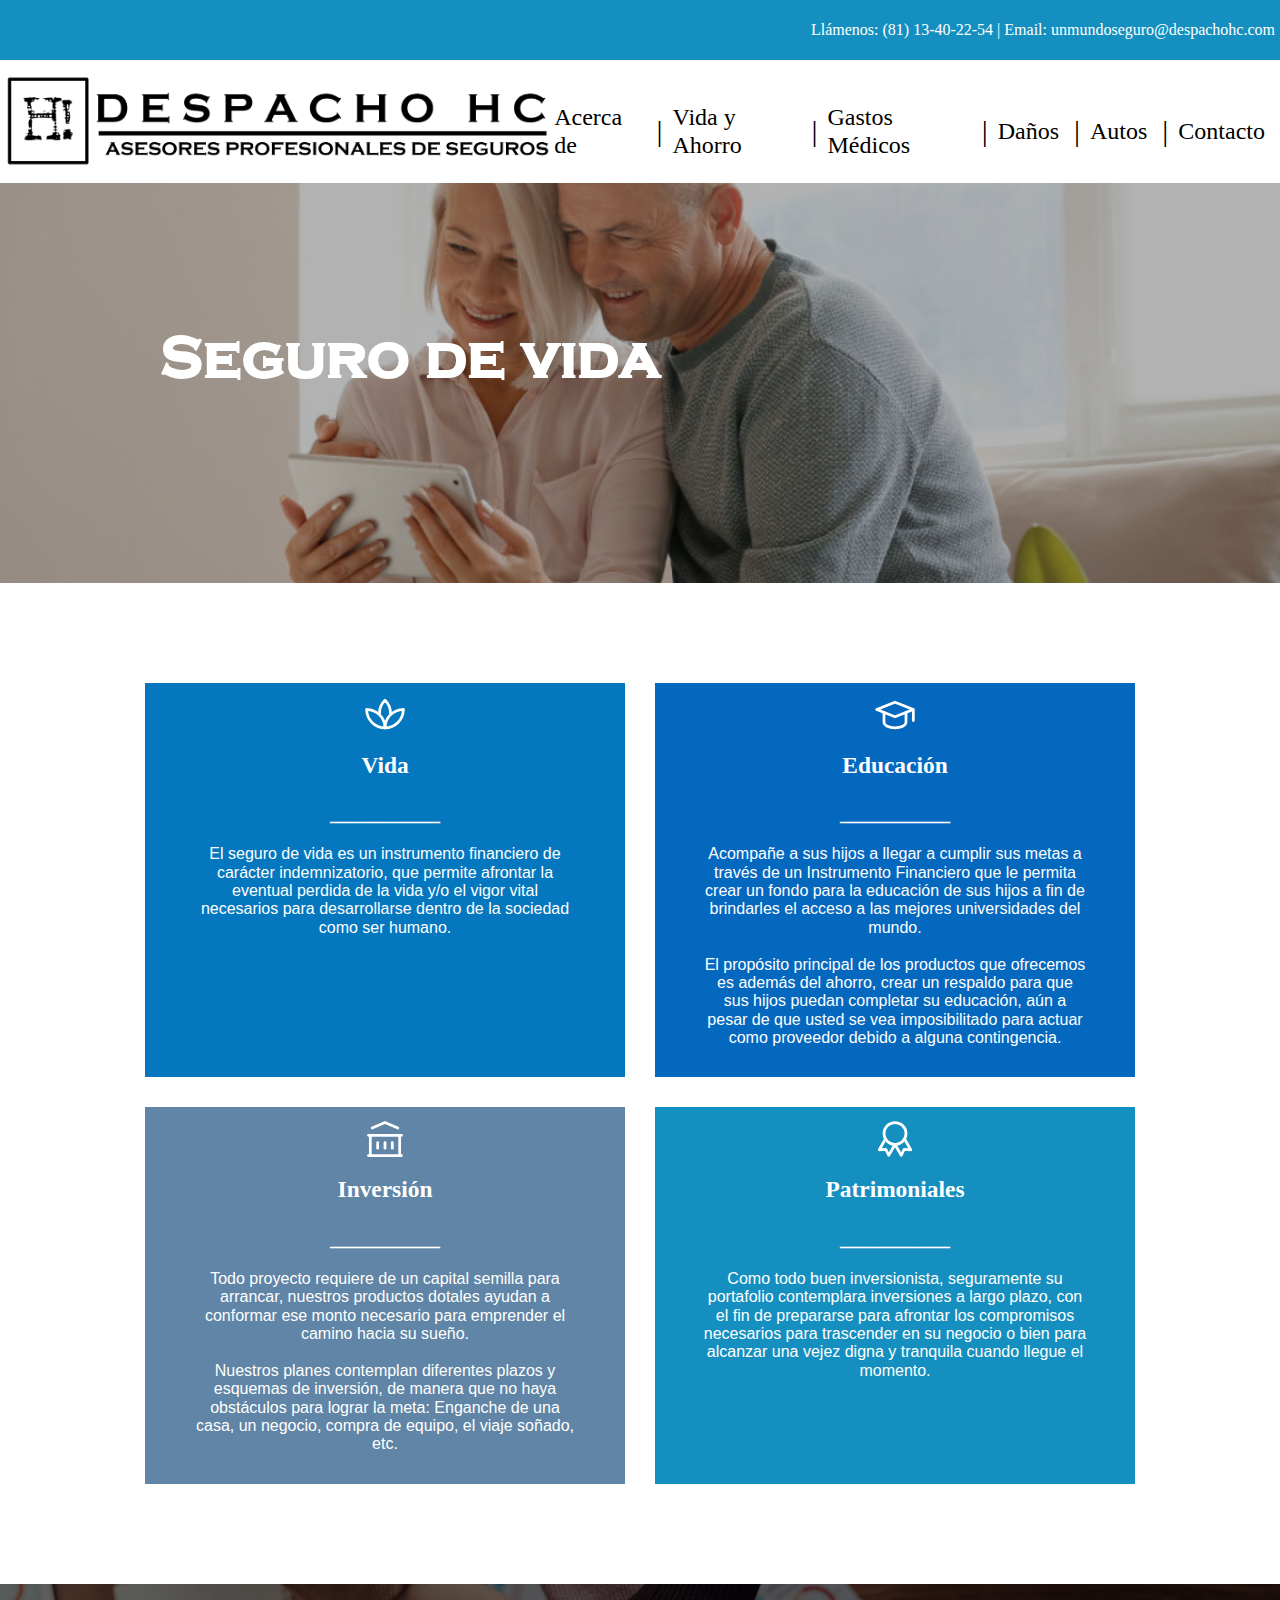
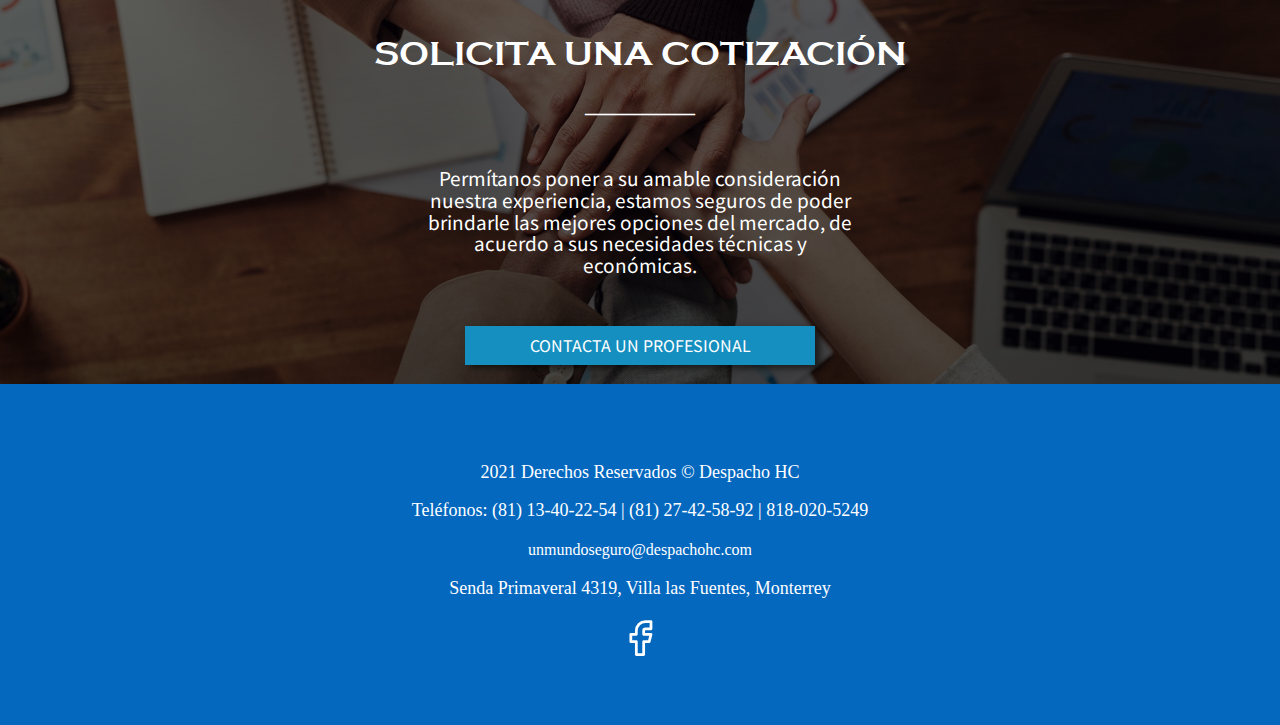
<file: vida.html>
<!DOCTYPE html>
<html lang="es">
<head>
    <meta charset="UTF-8">
    <meta http-equiv="X-UA-Compatible" content="IE=edge">
    <meta name="viewport" content="width=device-width, initial-scale=1.0">
    <title>Vida - Despacho HC</title>
    <link rel="stylesheet" href="css/normalize.css">
    <link rel="stylesheet" href="css/styles.css">
    <link rel="preconnect" href="https://fonts.googleapis.com">
    <link rel="preconnect" href="https://fonts.gstatic.com" crossorigin>
    <link href="https://fonts.googleapis.com/css2?family=Noto+Sans+JP&display=swap" rel="stylesheet">
    <link rel="shortcut icon" href="img/favicon.ico" />
</head>

<body>
    <header>
        <div class="head">
            <p class="informacion">Llámenos: (81) 13-40-22-54 | 
            <a class="informacion" href="mailto:unmundoseguro@despachohc.com">Email: unmundoseguro@despachohc.com</a></p>
        </div>       
    </header>

    <main>
        <div class="navbar-header">
            <div class="logo-div">
                <a href="index.html">
                    <img class="logo" src="img/LOGOTIPO_RENOVADO.png" alt="logo">
                </a>
            </div>          
            <nav class="header-menu">
                <a href="acerca.html" class="navegacion-enlace">Acerca de</a><p class="nav-p">|</p>
                <a href="vida.html" class="navegacion-enlace">Vida y Ahorro</a><p class="nav-p">|</p>
                <a href="gastos-medicos.html" class="navegacion-enlace">Gastos Médicos</a><p class="nav-p">|</p>
                <a href="daños.html" class="navegacion-enlace">Daños</a><p class="nav-p">|</p>
                <a href="autos.html" class="navegacion-enlace">Autos</a><p class="nav-p">|</p>
                <a href="contacto.html" class="navegacion-enlace">Contacto</a>
            </nav>
        </div>

        <div class="first-element-vida">
            <div class="seguros">
                <h1>Seguro de vida</h1>                  
            </div>
        </div>

        <div class="recuadros-vida">
            <div class="vida-page">
                <svg xmlns="http://www.w3.org/2000/svg" class="icon icon-tabler icon-tabler-plant-2" width="44" height="44" viewBox="0 0 24 24" stroke-width="1.5" stroke="white" fill="none" stroke-linecap="round" stroke-linejoin="round">
                    <path stroke="none" d="M0 0h24v24H0z" fill="none"/>
                    <path d="M2 9a10 10 0 1 0 20 0" />
                    <path d="M12 19a10 10 0 0 1 10 -10" />
                    <path d="M2 9a10 10 0 0 1 10 10" />
                    <path d="M12 4a9.7 9.7 0 0 1 2.99 7.5" />
                    <path d="M9.01 11.5a9.7 9.7 0 0 1 2.99 -7.5" />
                </svg>          
                <h3>Vida</h3>
                <p class="protection-line">___________</p>           
                <p class="vida__text">El seguro de vida es un instrumento financiero de carácter indemnizatorio, que permite afrontar la eventual perdida de la vida y/o el vigor vital necesarios para desarrollarse dentro de la sociedad como ser humano.</p>              
            </div>    
            
            <div class="vida-page education">
                <svg xmlns="http://www.w3.org/2000/svg" class="icon icon-tabler icon-tabler-school" width="44" height="44" viewBox="0 0 24 24" stroke-width="1.5" stroke="currentColor" fill="none" stroke-linecap="round" stroke-linejoin="round">
                    <path stroke="none" d="M0 0h24v24H0z" fill="none"/>
                    <path d="M22 9l-10 -4l-10 4l10 4l10 -4v6" />
                    <path d="M6 10.6v5.4a6 3 0 0 0 12 0v-5.4" />
                </svg>
                <h3>Educación</h3>
                <p class="protection-line">___________</p>            
                <p class="vida__text">Acompañe a sus hijos a llegar a cumplir sus metas a través de un Instrumento Financiero que le permita crear un fondo para la educación de sus hijos a fin de brindarles el acceso a las mejores universidades del mundo.<br><br>
                El propósito principal de los productos que ofrecemos es además del ahorro, crear un respaldo para que sus hijos puedan completar su educación, aún a pesar de que usted se vea imposibilitado para actuar como proveedor debido a alguna contingencia.</p>              
            </div>       

            <div class="vida-page inversion">
                <svg xmlns="http://www.w3.org/2000/svg" class="icon icon-tabler icon-tabler-building-bank" width="44" height="44" viewBox="0 0 24 24" stroke-width="1.5" stroke="currentColor" fill="none" stroke-linecap="round" stroke-linejoin="round">
                    <path stroke="none" d="M0 0h24v24H0z" fill="none"/>
                    <line x1="3" y1="21" x2="21" y2="21" />
                    <line x1="3" y1="10" x2="21" y2="10" />
                    <polyline points="5 6 12 3 19 6" />
                    <line x1="4" y1="10" x2="4" y2="21" />
                    <line x1="20" y1="10" x2="20" y2="21" />
                    <line x1="8" y1="14" x2="8" y2="17" />
                    <line x1="12" y1="14" x2="12" y2="17" />
                    <line x1="16" y1="14" x2="16" y2="17" />
                </svg>
                <h3>Inversión</h3>
                <p class="protection-line">___________</p>            
                <p class="vida__text">Todo proyecto requiere de un capital semilla para arrancar, nuestros productos dotales ayudan a conformar ese monto necesario para emprender el camino hacia su sueño. <br><br>
                Nuestros planes contemplan diferentes plazos y esquemas de inversión, de manera que no haya obstáculos para lograr la meta: Enganche de una casa, un negocio, compra de equipo, el viaje soñado, etc.</p>              
            </div>
            
            <div class="vida-page patrimoniales">
                <svg xmlns="http://www.w3.org/2000/svg" class="icon icon-tabler icon-tabler-award" width="44" height="44" viewBox="0 0 24 24" stroke-width="1.5" stroke="currentColor" fill="none" stroke-linecap="round" stroke-linejoin="round">
                    <path stroke="none" d="M0 0h24v24H0z" fill="none"/>
                    <circle cx="12" cy="9" r="6" />
                    <polyline points="9 14.2 9 21 12 19 15 21 15 14.2" transform="rotate(-30 12 9)" />
                    <polyline points="9 14.2 9 21 12 19 15 21 15 14.2" transform="rotate(30 12 9)" />
                </svg>  
                <h3>Patrimoniales</h3>
                <p class="protection-line">___________</p>            
                <p class="vida__text">Como todo buen inversionista, seguramente su portafolio contemplara inversiones a largo plazo, con el fin de prepararse para afrontar los compromisos necesarios para trascender en su negocio o bien para alcanzar una vejez digna y tranquila cuando llegue el momento.</p>              
            </div>       
        </div>         

        <div class="presupuesto">
            <h2 class="cotizacion">Solicita una cotización</h2>
            <p class="protection-line2">___________</p>
            <p class="cotizacion-text">Permítanos poner a su amable consideración nuestra experiencia, estamos seguros de poder brindarle las mejores opciones del mercado, de acuerdo a sus necesidades técnicas y económicas.</p>
            <a href="contacto.html" class="contacta centered">Contacta un profesional</a>
        </div>
    </main>

    <footer class="footer">
        <div class="copyright">
            <p>2021 Derechos Reservados &copy; Despacho HC</p>
            <p>Teléfonos: (81) 13-40-22-54 | (81) 27-42-58-92 | 818-020-5249</p>    
            <p><a class="informacion" href="mailto:unmundoseguro@despachohc.com"> unmundoseguro@despachohc.com</a></p>
            <p>Senda Primaveral 4319, Villa las Fuentes, Monterrey</p>
            <!-- link de reenvio -->
            <a href="https://www.facebook.com/Despacho-HC-158991060785678" target="_blank"> 
                <svg xmlns="http://www.w3.org/2000/svg"   class="icon icon-tabler icon-tabler-brand-facebook" width="44" height="44" viewBox="0 0 24 24" stroke-width="1.5" stroke="white" fill="none" stroke-linecap="round" stroke-linejoin="round">
                <path stroke="none" d="M0 0h24v24H0z" fill="none"/>
                <path d="M7 10v4h3v7h4v-7h3l1 -4h-4v-2a1 1 0 0 1 1 -1h3v-4h-3a5 5 0 0 0 -5 5v2h-3" />
                </svg>
            </a>
        </div>
    </footer>
</body>
</html>
</file>
<file: css/styles.css>
/* custom properties */
:root{
    --oscuro: #0468BF;
    --claro: #158FBF;
    --third: #0477BF;
    --negro: #000000;
    --gris: #BFBFBF;
    --fourth: #6085A6;
}

/* 1 rem = 10px*/
html{
    box-sizing: border-box;
    font-size: 62.5%;
}

h1{
    font-size: 6rem;
    font-family: 'copperPlateBold', 'sans-serif';
}

h2{
    font-size: 3.5rem;
    font-weight: 100;
}

h3{
    margin-top: 1rem;
}

/* fuente */
@font-face{   
    font-family: 'copperPlateBold';
     /*checa si el usuario ya la tiene en su pc*/
    src:    local('copperPlateBold'),
            url('../Fonts/COPRGTB.TTF')      
            format('openType');
}

/* el que configura los rems*/
*, *:before, *:after{
    box-sizing: inherit;
}

.title{
    font-size: 6rem;
    font-family: 'copperPlateBold', 'sans-serif';
}

.head{
    background-color: var(--claro);
    padding: 0.5rem;
}

.informacion{
    color: white;
    font-size: medium;
    text-decoration: none;
    text-align: right;
}

.navbar-header, .header-menu{
    display: flex;
    flex-direction: row;
    align-items: center;
    justify-content: space-around;
    margin-top: 1rem;
}

.navegacion-enlace{
    text-decoration: none;
    color: var(--negro);
    font-size: x-large;
    margin-right: 1.5rem;
}

.nav-p{
    font-size: 3rem;
    font-weight: normal;
    margin-right: 1rem;
}

.logo-div{
    justify-content: center;
    align-items: center;
    text-align: center;
    margin-bottom: 1rem;
}

.logo{
    height: 10rem;
}

.logo-text{
    font-size: 2rem;
    font-weight: bold;
    font-family: 'copperPlateBold', 'sans-serif';
}

.first-element{
    background: linear-gradient(rgba(0, 0, 0, 0.3), rgba(0, 0, 0, 0.3)), url(../img/hands.jpg);
    color: white;
    max-width: 100%;
    height: 40rem;
    background-size: cover;
    background-repeat: no-repeat;
    background-position: center;
}

.first-element-contact{
    background: linear-gradient(rgba(0, 0, 0, 0.3), rgba(0, 0, 0, 0.3)), url(../img/contact.jpg); 
    color: white;
    max-width: 100%;
    height: 40rem;
    background-size: cover;
    background-repeat: no-repeat;
    background-position: center;
}

.first-element-vida{
    background: linear-gradient(rgba(0, 0, 0, 0.3), rgba(0, 0, 0, 0.3)), url(../img/vida4.jpg); 
    color: white;
    max-width: 100%;
    height: 40rem;
    background-size: cover;
    background-repeat: no-repeat;
    background-position: center;
    background-position: 100% 20%;

}

.first-element-gm{
    background: linear-gradient(rgba(0, 0, 0, 0.3), rgba(0, 0, 0, 0.3)), url(../img/gm.jpg); 
    color: white;
    max-width: 100%;
    height: 40rem;
    background-size: cover;
    background-repeat: no-repeat;
    background-position: center;
}

.somos{ 
    background: linear-gradient(rgba(0, 0, 0, 0.3), rgba(0, 0, 0, 0.3)), url(../img/us.jpg); 
    background-size: cover;
    background-repeat: no-repeat;
    background-position: 100% 30%;
}

.daños{
    background: linear-gradient(rgba(0, 0, 0, 0.3), rgba(0, 0, 0, 0.3)), url(../img/danos.jpg);     
    background-size: cover;
    background-repeat: no-repeat;
    background-position: center;
}

.auto{
    background: linear-gradient(rgba(0, 0, 0, 0.3), rgba(0, 0, 0, 0.3)), url(../img/car.jpg);     
    background-size: cover;
    background-repeat: no-repeat;
    /* porcentajes de izq-der y arriba-abajo */
    background-position: 100% 80%;
}

.seguros{
    font-size: x-large;
    margin-left: 16rem;
    padding-top: 10rem;
}

.contacta{
    background-color: var(--claro);
    color: white;
    text-decoration: none;
    padding-top: 1rem;
    padding-bottom: 1rem;
    text-transform: uppercase;
    font-size: medium;
    padding-right: 1rem;
    padding-left: 1rem;
    font-family: 'Noto Sans JP', sans-serif;
    -webkit-box-shadow: 5px 3px 7px 0px rgba(0,0,0,0.6);
    box-shadow: 5px 3px 7px 0px rgba(0,0,0,0.6);
}

.contacta-contacto{
    background-color: var(--oscuro);
    color: white;
    text-decoration: none;
    padding-top: 1rem;
    padding-bottom: 1rem;
    text-transform: uppercase;
    font-size: medium;
    padding-right: 1rem;
    padding-left: 1rem;
    font-family: 'Noto Sans JP', sans-serif;  
    cursor:pointer;
}

.recuadros{
    display: flex;
    justify-content: center;
    align-items: center;
    gap: 3rem;
    padding: 4rem;
    padding-top: 10rem;
    padding-bottom: 10rem;
    color: white;
    font-size: 2rem;
    text-align: center;  
    border-radius: 10%;
}

.recuadros-vida{
        display: flex;
        flex-wrap: wrap;
        gap: 3rem;
        padding: 4rem;
        padding-top: 10rem;
        padding-bottom: 10rem;
        color: white;
        font-size: 2rem;
        text-align: center;  
        justify-content: center;        
}

.aprender{
    background-color: white;
    color: var(--claro);
    text-decoration: none;
    padding-top: 1rem;
    padding-bottom: 1rem;
    font-size: large;
    padding-right: 1rem;
    padding-left: 1rem;
    font-family: 'Noto Sans JP', sans-serif;
    -webkit-box-shadow: 5px 3px 7px 0px rgba(0,0,0,0.6);
    box-shadow: 5px 3px 7px 0px rgba(0,0,0,0.6);
}

.description{
    font-size: 1.6rem;
    padding-bottom: 2rem;
}

.vida{
    background: linear-gradient(rgba(0, 0, 0, 0.15), rgba(0, 0, 0, 0.15)), url(../img/life.jpg);     
    padding-bottom: 3rem;
    padding-top: 1rem;
    width: 40rem;
    height: 30rem;
    background-size: cover;
    background-repeat: no-repeat;
    background-position: 80% 40%;
    border-style: solid;
    border-color: var(--third);
    border-width: 0.7rem;
    -webkit-box-shadow: 5px 3px 7px 0px rgba(0,0,0,0.3);
    box-shadow: 5px 3px 7px 0px rgba(0,0,0,0.3);
}

.vida__icon{
    margin-top: 6rem;
}

.vida-page{
    background-color: var(--third);
    padding-bottom: 3rem;
    padding-top: 1rem;
    width: 40%;
}

.vida__text{
    font-family:'Lucida Sans', 'Lucida Sans Regular', 'Lucida Grande', 'Lucida Sans Unicode', Geneva, Verdana, sans-serif;  
    font-size: 1.6rem; 
    font-weight: 200;
    width: 80%;
    text-align: center;
    margin: auto;
}

.education{
    background-color: var(--oscuro);
}

.inversion{
    background-color: var(--fourth);
}

.patrimoniales{
    background-color: var(--claro);
}

.medicos{
    background: linear-gradient(rgba(0, 0, 0, 0.3), rgba(0, 0, 0, 0.3)), url(../img/medic.jpg);     
    padding-bottom: 3rem;
    padding-top: 1rem;
    width: 40rem;
    height: 30rem;
    background-size: cover;
    background-repeat: no-repeat;
    background-position: 60% 40%;
    border-style: solid;
    border-width: 0.7rem;
    border-color: var(--claro);
    padding-bottom: 3rem;
    padding-top: 1rem;
    -webkit-box-shadow: 5px 3px 7px 0px rgba(0,0,0,0.3);
    box-shadow: 5px 3px 7px 0px rgba(0,0,0,0.3);
}

.gm-page{
    background-color: var(--claro);
    padding-bottom: 3rem;
    padding-top: 1rem;
    width: 50%;
}

.gm-page__text{
    text-align: center;
    font-weight: normal;
    font-family: 'Noto Sans JP', sans-serif;
}

.danos-page{
    background-color: var(--oscuro);
    padding-bottom: 3rem;
    padding-top: 1rem;
    width: 50%;
}

.danos{
    background: linear-gradient(rgba(0, 0, 0, 0.2), rgba(0, 0, 0, 0.2)), url(../img/house.jpg);     
    padding-bottom: 3rem;
    padding-top: 1rem;
    width: 40rem;
    height: 30rem;
    background-size: cover;
    background-repeat: no-repeat;
    background-position: 60% 10%;
    border-style: solid;
    border-width: 0.7rem;
    border-color: var(--oscuro);
    padding-bottom: 3rem;
    padding-top: 1rem;
    -webkit-box-shadow: 5px 3px 7px 0px rgba(0,0,0,0.3);
    box-shadow: 5px 3px 7px 0px rgba(0,0,0,0.3);
}

.autos{
    background: linear-gradient(rgba(0, 0, 0, 0.3), rgba(0, 0, 0, 0.3)), url(../img/trailer.jpg);     
    padding-bottom: 3rem;
    padding-top: 1rem;
    width: 40rem;
    height: 30rem;
    background-size: cover;
    background-repeat: no-repeat;
    background-position: 60% 50%;
    border-style: solid;
    border-width: 0.7rem;
    border-color: var(--fourth);
    padding-bottom: 3rem;
    padding-top: 1rem;
    -webkit-box-shadow: 5px 3px 7px 0px rgba(0,0,0,0.3);
    box-shadow: 5px 3px 7px 0px rgba(0,0,0,0.3);
}

.protection{
    text-align: center;
    text-transform: uppercase;
    font-family: 'copperPlateBold', 'sans-serif';
}

.protection-line{
    font-weight: bold;
    text-align: center;
    font-size: 2rem;
}

.protection-line2{
    font-weight: bold;
    text-align: center;
    font-size: 2rem;
    color: white;
}

.protection-text{
    text-align: center;
    font-size: 2rem;
    max-width: 50%;
    margin-left: auto;
    margin-right: auto;
    margin-top: 4rem;
    margin-bottom: 5rem;
    font-family: 'Noto Sans JP', sans-serif;
}

.contacta-us{
    background-color: var(--claro);
    color: white;
    text-decoration: none;
    padding-top: 1rem;
    padding-bottom: 1rem;
    text-transform: uppercase;
    font-size: medium;
    padding-right: 1rem;
    padding-left: 1rem;
    font-family: 'Noto Sans JP', sans-serif;
    -webkit-box-shadow: 5px 3px 7px 0px rgba(0,0,0,0.6);
    box-shadow: 5px 3px 7px 0px rgba(0,0,0,0.6);
    display: block;
    text-align: center;
    max-width: 19rem;
    margin: auto;
    margin-bottom: 5rem;
}

.testimonials{
    height: 50rem;
    max-width: auto;
    background-color: grey;
    background: rgba(0, 0, 0, 0.1);
    padding-top: 3rem;
}

.testament{
    display: flex;
    flex-direction: row;
    gap: 10rem;
    margin-left: 10rem;
    margin-right: 10rem;
    font-size: 1.6rem;
}

.portrait{
   height: 8rem;
   border-radius: 10rem;
}

.witness{
    display: flex;
    flex-direction: row;
    gap: 2rem;
    align-items: center;
    justify-content: center;
}

.presupuesto{
    background: linear-gradient(rgba(0, 0, 0, 0.6), rgba(0, 0, 0, 0.7)), url(../img/gathering.jpg);
    margin-top: auto;
    height: 40rem;
    background-size: cover;
    background-repeat: no-repeat;
    background-position: center;
}

.cotizacion{
    text-align: center;
    color: white;
    text-transform: uppercase;
    padding: 0;
    margin: 0;
    padding-top: 5rem;
    font-family: 'copperPlateBold', 'sans-serif';
}

.cotizacion-text{
    color: white;
    font-size: 1.9rem;
    text-align: center;
    max-width: 50vh;
    margin: auto;
    margin-top: 5rem;
    margin-bottom: 5rem;
    font-family: 'Noto Sans JP', sans-serif;
}

.centered{
    background-color: var(--claro);
    color: white;
    text-decoration: none;
    padding-top: 1rem;
    padding-bottom: 1rem;
    text-transform: uppercase;
    font-size: medium;
    padding-right: 1rem;
    padding-left: 1rem;
    font-family: 'Noto Sans JP', sans-serif;
    -webkit-box-shadow: 5px 3px 7px 0px rgba(0,0,0,0.6);
    box-shadow: 5px 3px 7px 0px rgba(0,0,0,0.6);
    display: block;
    text-align: center;
    max-width: 35rem;
    margin: auto;
    margin-bottom: 5rem;
}

/* contacto */
.formulario{
    background-color: var(--claro);
    width: 70%;
    /*centra horizontalmente*/
    margin: auto;
    padding: 2rem;
    margin-bottom: 5rem;
    margin-top: 5rem;
    color: white;
}

/*el titulo del formulario*/
.formulario legend{
    text-align: center;
    font-size: 2.5rem;
    text-transform: uppercase;
    font-weight: 700;
    margin-bottom: 2rem;
    color: var(--primario);
}

.contenedorCampos{
    display: grid;
    grid-template-columns: 50% 50%;
    column-gap: 2rem;
    grid-column: 1/3;
} 

.campo{
    margin-bottom: 1rem;
}

.campo label{
    color: var(--blanco);
    font-weight: bold;
    margin-bottom:  0.5rem;
    display: block;
    font-size: 1.7rem;
}

.campo textarea{
    height: 15rem;
    width: 200%;
    resize: none;
}

.inputText{
    /*toma todo el espacio disponible*/
    width: 96%;
    padding: 0.5rem;
}

.inputText{
    font-size: 1.6rem;
}

.footer{
    background-color: var(--oscuro);
    padding: 6rem;
    color: white;
    font-size: 1.8rem;
    text-align: center;
}

.icon{
    cursor: pointer;
}

.acerca{
    display: flex;
    padding-bottom: 3rem;
    padding-top: 1rem;
    max-width: 25%;
    color: black;
    flex-direction: column;
    text-align: left;
}

.persona{
    margin-top: 1rem;
    height: 50rem;
    border-radius: 1%;
}

.nombre-persona{
    text-align: justify;
}

.cargo-persona{
    color: var(--fourth);
    font-size: smaller;
    text-align: center;
    margin-top: -2rem;
    padding: 0;
}

.cv-persona{
    text-align: left;
    font-size: 1.6rem;
    margin-top: 0rem;
}

.bios{
    display: flex;
    justify-content: center;
    align-items: center;
    gap: 15rem;
    padding-top: 5rem;
    padding-bottom: 5rem;
    font-size: 2rem;
}

.header-menu a:hover{
    color: var(--oscuro);
}

.copyright svg:hover{
    fill: white;
}


.exito{
    background-color: white;
    text-align: center;
    color: black;
    padding: 2rem;
    font-size: 1.9rem;
    font-family: 'Noto Sans JP', sans-serif;
}

.nosotros__titulo{
    text-align: center;
    font-family: 'copperPlateBold', 'sans-serif';    
    margin-top: 5rem;
}

.justificado{
    text-align: justify;
    font-size: 1.6rem;
}

.we{
    flex-direction: row;
    font-family: 'Noto Sans JP', sans-serif;
    justify-content: center;
    margin-left: auto;
    margin-right: auto;
}

/* tablet */
@media screen and (min-width: 640px) and (max-width: 768px) {
    .logo{
        width: 100%;
        height: 100%;
    }

    .vida, .medicos, .danos, .autos{
        width: 100%;  
        margin-top: 1rem;    
    }
    
    .informacion{
        text-align: center;
        margin-left: 0rem;
    }   

    .navbar-header{
        display: block;
        margin-top: 1rem;      
    }

    .header-menu{
        display: block;
    }

    .nav-p{
        display: none;
    }

    .navegacion-enlace{      
        display: block;
        font-size: 2rem;
        margin: auto;
        text-align: center;
        padding: 1rem;
    }        
   
    .seguros{
        margin-left: 0rem;
        text-align: center;
    }  

    .recuadros{
        display: block;
        padding: 0rem;
        margin-top: 2rem;
        margin-bottom: 2rem;
    }   
    
    .protection-text{
        font-size: 1.8rem;
        max-width: 90%;      
        text-align: justify;
    }

    .cotizacion-text{       
        margin-top: 5rem;
        margin-bottom: 1rem;
    }   
  
    .danos-page, .gm-page, .vida-page {
        width: auto; 
        margin: 2rem 0 0 ;
    }

    .formulario{
        width: auto; 
    }

    .inputText{       
        width: 88%;        
    }

    .bios{
        display: block;      
    }

    .acerca{
        margin: auto;
        max-width: 100%;
    }
    
    .persona{
        height: 30rem;
        margin:0 5rem ;
    }

    .nombre-persona, .cargo-persona, .cv-persona{
        text-align: justify;
        margin: auto;
        max-width: 75%;
    }

    .presupuesto{
        height: 45rem;
    }

    .first-element{
        height: 50rem;
        margin-top: 1rem;
        margin-bottom: 1rem;  
    }

    .recuadros-vida{
        margin-top: 5rem;
        padding: 0rem;
        margin-bottom: 5rem;
    }  

    .nosotros__titulo{
        margin-top: 7rem;
    }
}

/* smartphone */
@media screen and (max-width: 640px) {  
    .logo{
        width: 100%;
        height: 100%;
    }

    .vida, .medicos, .danos, .autos{
        width: 100%;  
        margin-top: 1rem;    
    }
    
    .informacion{
        text-align: center;
        margin-left: 0rem;
    }   

    .navbar-header{
        display: block;
        margin-top: 1rem;      
    }

    .header-menu{
        display: block;
    }

    .nav-p{
        display: none;
    }

    .navegacion-enlace{      
        display: block;
        font-size: 2rem;
        margin: auto;
        text-align: center;
        padding: 1rem;
    }        
   
    .seguros{
        margin-left: 0rem;
        text-align: center;
    }  

    .recuadros{
        display: block;
        padding: 0rem;
        margin-top: 2rem;
        margin-bottom: 2rem;
    }   
    
    .protection-text{
        font-size: 1.8rem;
        max-width: 90%;      
        text-align: justify;
    }

    .cotizacion-text{       
        margin-top: 5rem;
        margin-bottom: 1rem;
    }   
  
    .danos-page, .gm-page, .vida-page {
        width: auto; 
        margin: 2rem 0 0 ;
    }

    .formulario{
        width: auto; 
    }

    .inputText{       
        width: 88%;        
    }

    .bios{
        display: block;      
    }

    .acerca{
        margin: auto;
        max-width: 100%;
    }
    
    .persona{
        height: 30rem;
        margin:0 5rem ;
    }

    .nombre-persona, .cargo-persona, .cv-persona{
        text-align: justify;
        margin: auto;
        max-width: 75%;
    }

    .presupuesto{
        height: 45rem;
    }

    .first-element{
        height: 50rem;
        margin-top: 1rem;
        margin-bottom: 1rem;  
    }

    .recuadros-vida{
        margin-top: 5rem;
        padding: 0rem;
        margin-bottom: 5rem;
    }  

    .nosotros__titulo{
        margin-top: 7rem;
    }
}
</file>
